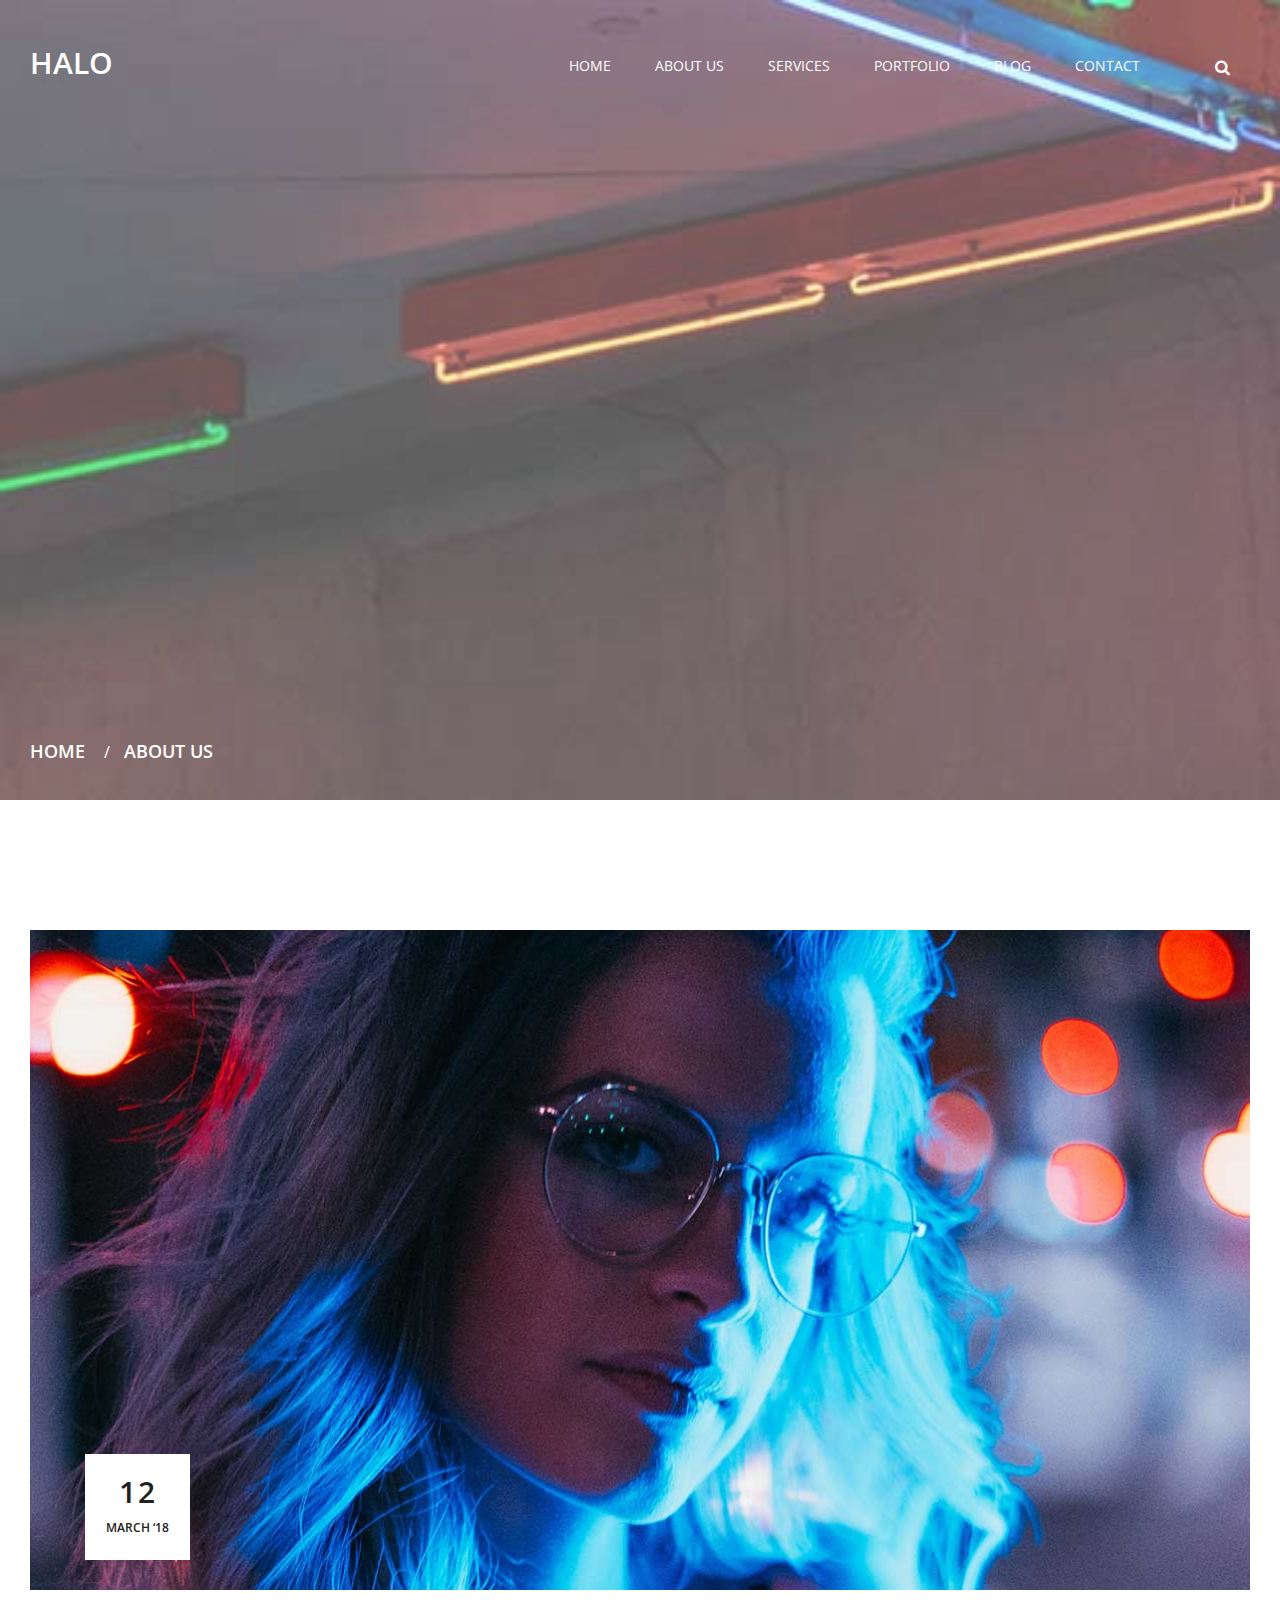
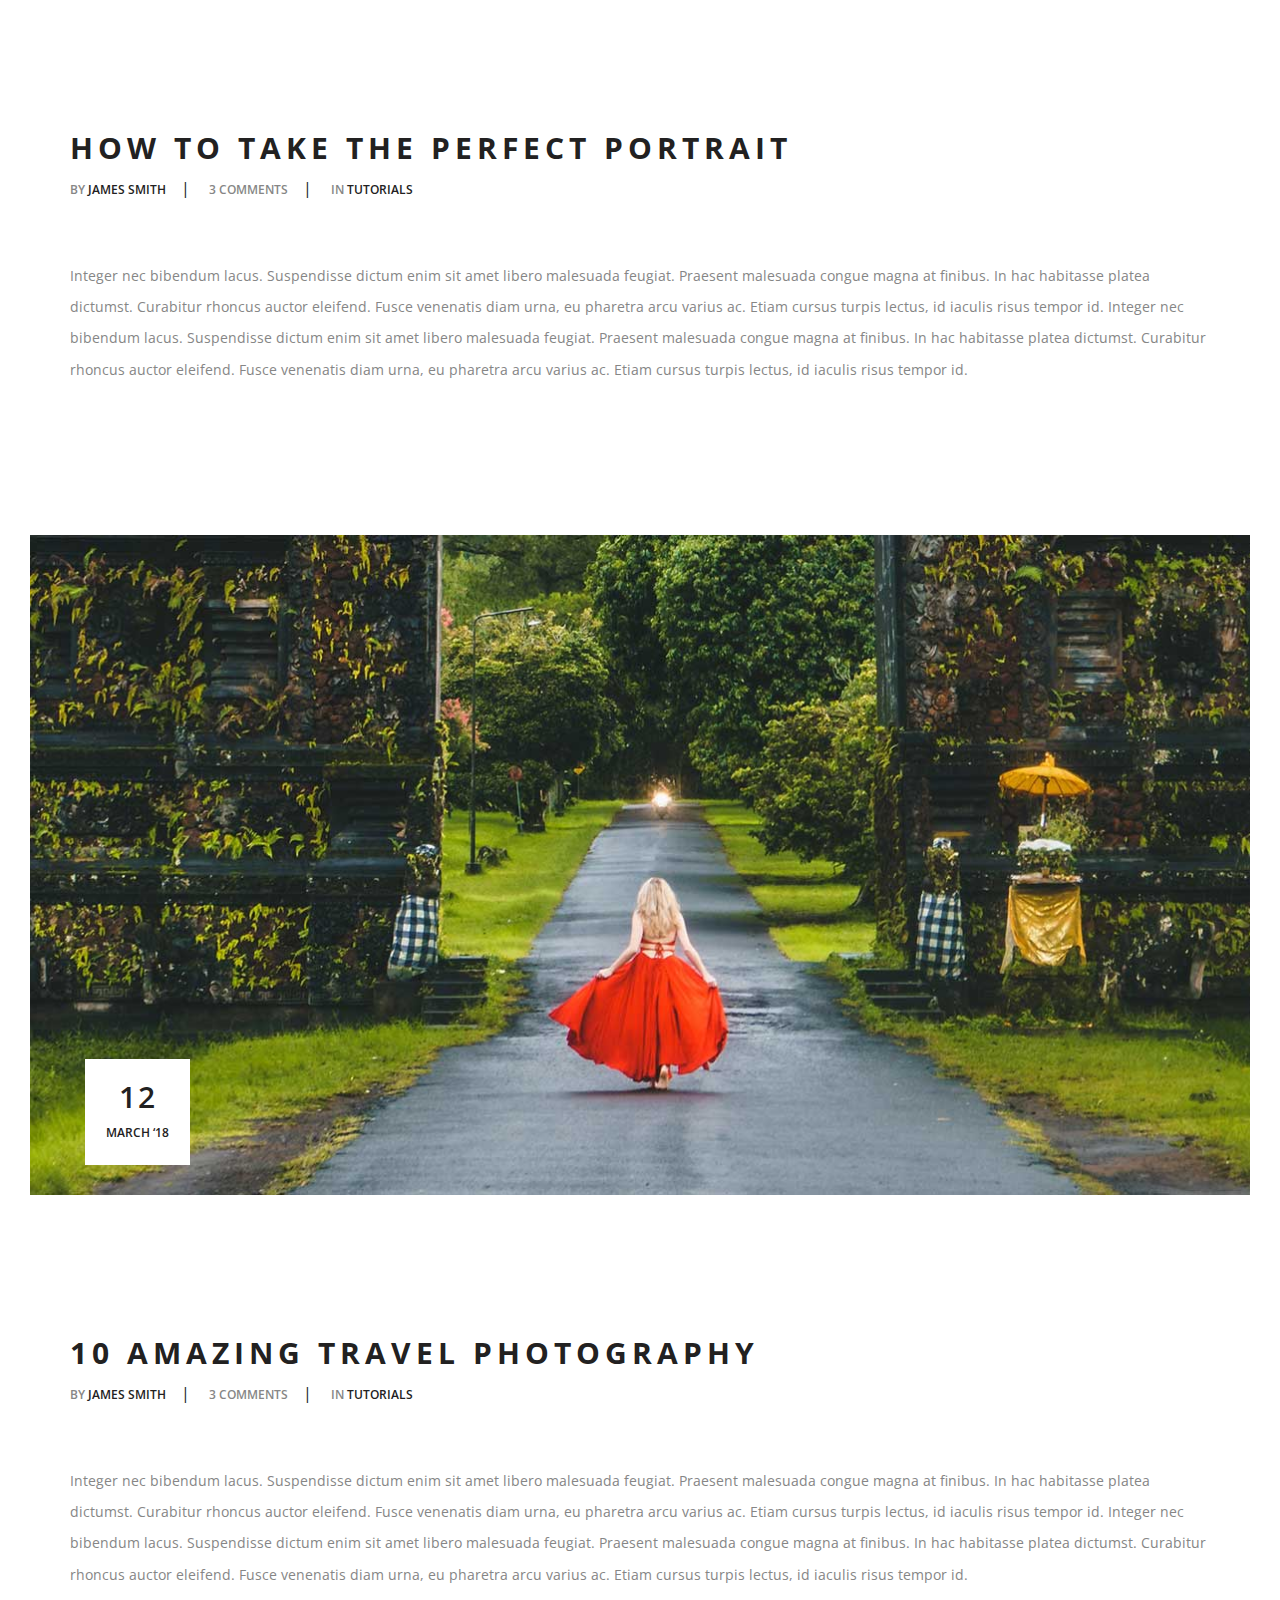
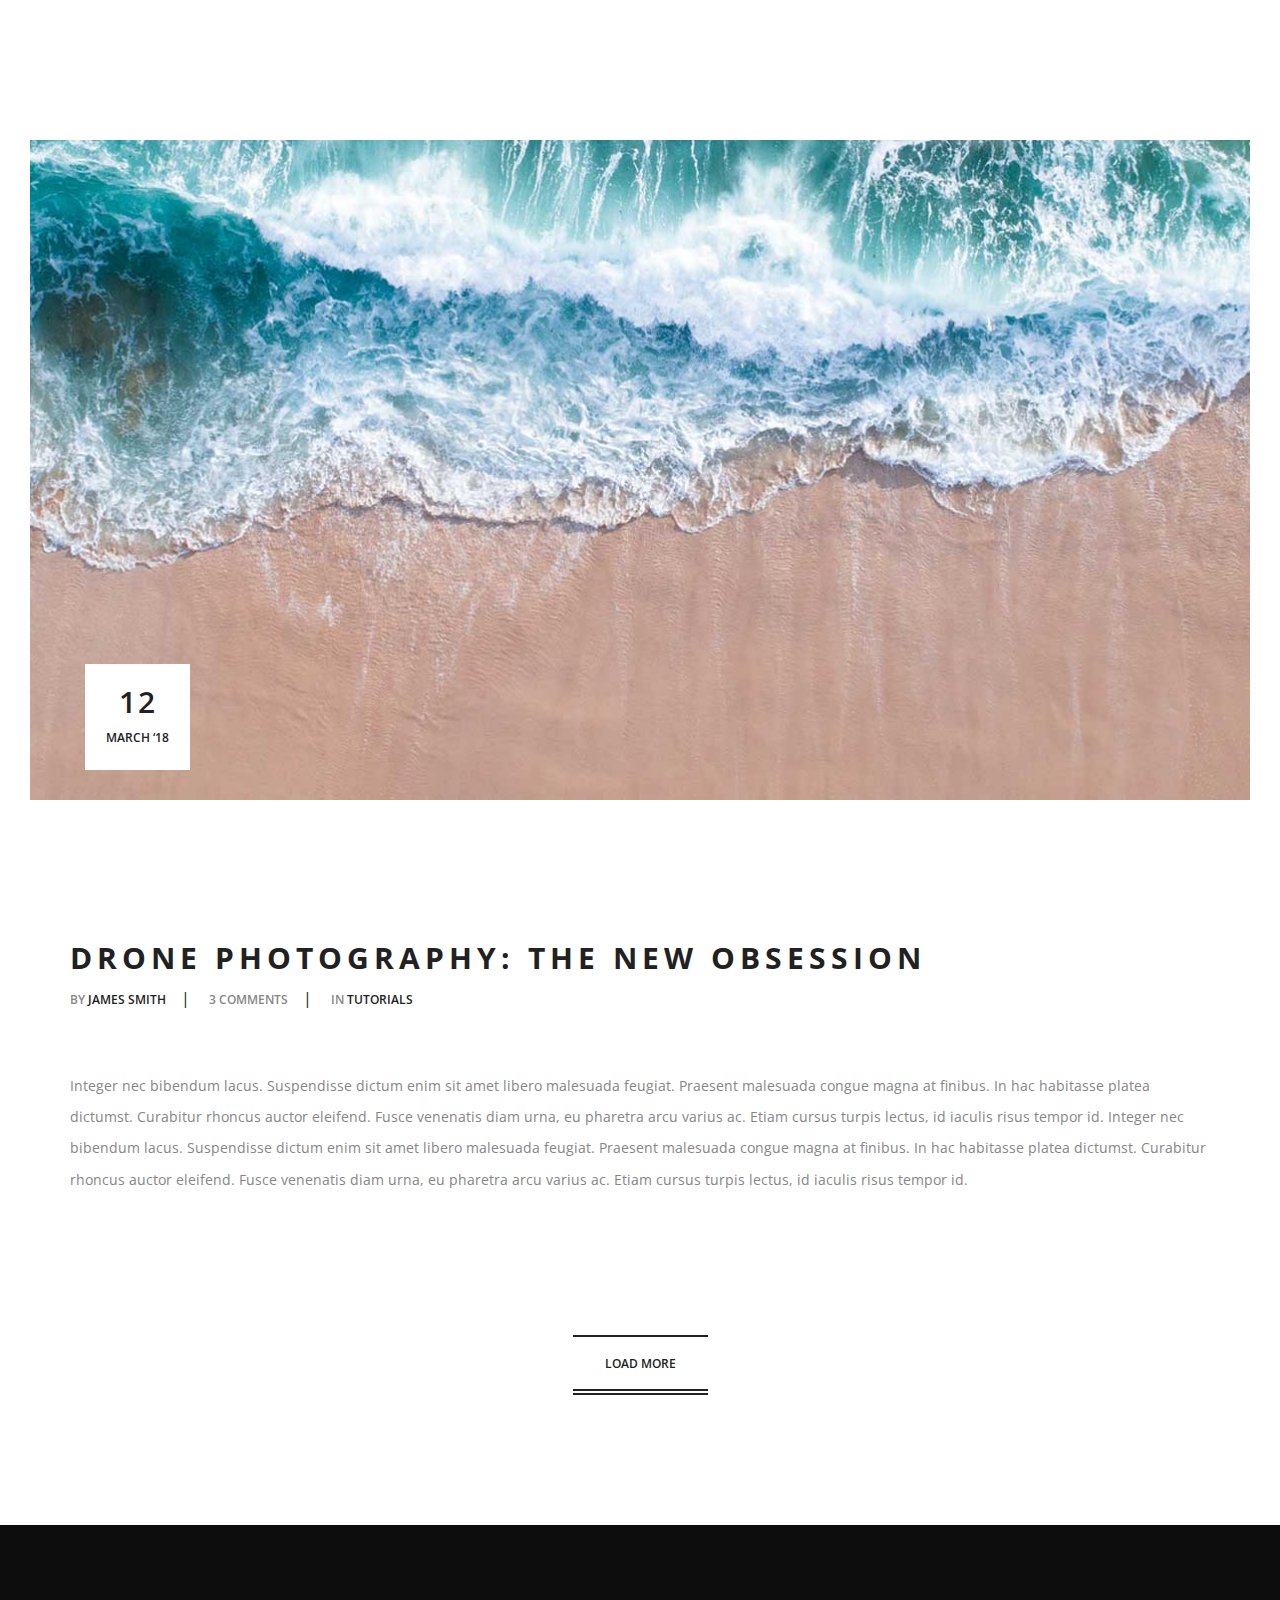
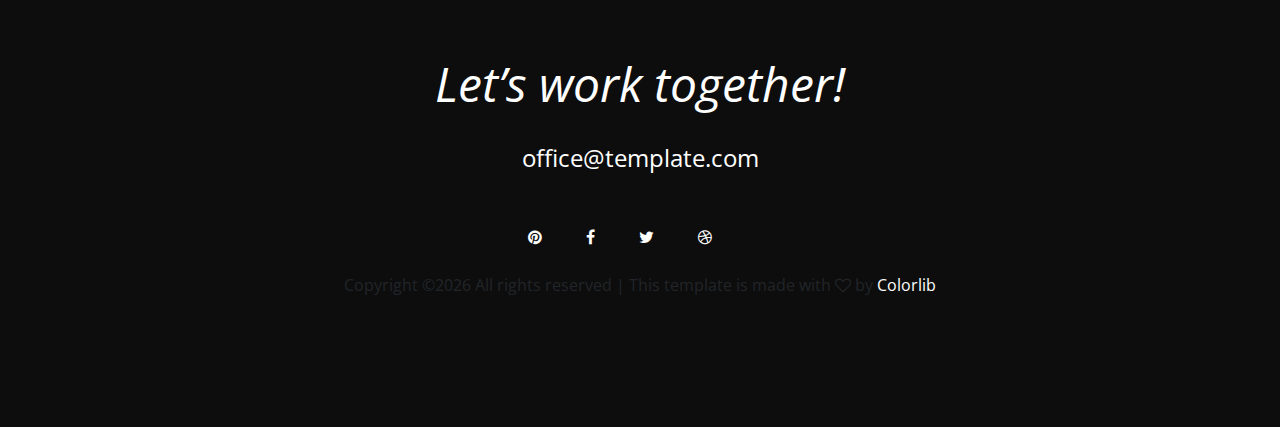
<file: blog.html>
<!DOCTYPE html>
<html lang="en">
<head>
	<title>HALO - Photography Portfolio Template</title>
	<meta charset="UTF-8">
	<meta name="description" content="HALO photography portfolio template">
	<meta name="keywords" content="photography, portfolio, onepage, creative, html">
	<meta name="viewport" content="width=device-width, initial-scale=1.0">
	<!-- Favicon -->   
	<link href="img/favicon.ico" rel="shortcut icon"/>

	<!-- Google Fonts -->
	<link href="https://fonts.googleapis.com/css?family=Open+Sans:300,300i,400,400i,600,600i,700,700i" rel="stylesheet">

	<!-- Stylesheets -->
	<link rel="stylesheet" href="css/bootstrap.min.css"/>
	<link rel="stylesheet" href="css/font-awesome.min.css"/>
	<link rel="stylesheet" href="css/flaticon.css"/>
	<link rel="stylesheet" href="css/animate.css"/>
	<link rel="stylesheet" href="css/owl.carousel.css"/>
	<link rel="stylesheet" href="css/style.css"/>


	<!--[if lt IE 9]>
	  <script src="https://oss.maxcdn.com/html5shiv/3.7.2/html5shiv.min.js"></script>
	  <script src="https://oss.maxcdn.com/respond/1.4.2/respond.min.js"></script>
	<![endif]-->

</head>
<body>
	<!-- Page Preloder -->
	<div id="preloder">
		<div class="loader"></div>
	</div>

	<!-- Header section start -->
	<header class="header-section sp-pad">
		<h3 class="site-logo">HALO</h3>
		<form class="search-top">
			<button class="se-btn"><i class="fa fa-search"></i></button>
			<input type="text" placeholder="Search.....">
		</form>
		<div class="nav-switch">
			<i class="fa fa-bars"></i>
		</div>
		<nav class="main-menu">
			<ul>
				<li><a href="index.html">Home</a></li>
				<li><a href="about.html">about us</a></li>
				<li><a href="#">Services</a></li>
				<li><a href="portfolio.html">Portfolio</a></li>
				<li><a href="blog.html">Blog</a></li>
				<li><a href="contact.html">Contact</a></li>
			</ul>
		</nav>
	</header>
	<!-- Header section end -->


	<!-- Page top section start -->
	<div class="page-top-area set-bg" data-setbg="img/headers-bg/2.jpg">
		<div class="breadcrumb-area">
			<a href="#">Home</a> / <span>About us</span>
		</div>
	</div>
	<!-- Page top section end -->


	<!-- Blogs section start -->
	<section class="blogs-section sp-pad spad">
		<div class="container-fluid p-0">
			<div class="blog-list">
				<!-- blog item -->
				<div class="blog-item">
					<div class="blog-thumb set-bg" data-setbg="img/blog/1.jpg">
						<div class="post-date-warp">
							<div class="container">
								<div class="post-date-box">
									<h3>12</h3>
									<p>March ‘18</p>
								</div>
							</div>
						</div>
					</div>
					<div class="container p-0">
						<h3 class="blog-title">how to take the perfect portrait</h3>
						<div class="post-metas">
							<div class="post-meta">by <a href="">james Smith</a></div>|
							<div class="post-meta">3 comments</div>|
							<div class="post-meta">in <a href="">tutorials</a></div>
						</div>
						<p>Integer nec bibendum lacus. Suspendisse dictum enim sit amet libero malesuada feugiat. Praesent malesuada congue magna at finibus. In hac habitasse platea dictumst. Curabitur rhoncus auctor eleifend. Fusce venenatis diam urna, eu pharetra arcu varius ac. Etiam cursus turpis lectus, id iaculis risus tempor id. Integer nec bibendum lacus. Suspendisse dictum enim sit amet libero malesuada feugiat. Praesent malesuada congue magna at finibus. In hac habitasse platea dictumst. Curabitur rhoncus auctor eleifend. Fusce venenatis diam urna, eu pharetra arcu varius ac. Etiam cursus turpis lectus, id iaculis risus tempor id.</p>
					</div>
				</div>
				<!-- blog item -->
				<div class="blog-item">
					<div class="blog-thumb set-bg" data-setbg="img/blog/2.jpg">
						<div class="post-date-warp">
							<div class="container">
								<div class="post-date-box">
									<h3>12</h3>
									<p>March ‘18</p>
								</div>
							</div>
						</div>
					</div>
					<div class="container p-0">
						<h3 class="blog-title">10 amazing travel photography</h3>
						<div class="post-metas">
							<div class="post-meta">by <a href="">james Smith</a></div>|
							<div class="post-meta">3 comments</div>|
							<div class="post-meta">in <a href="">tutorials</a></div>
						</div>
						<p>Integer nec bibendum lacus. Suspendisse dictum enim sit amet libero malesuada feugiat. Praesent malesuada congue magna at finibus. In hac habitasse platea dictumst. Curabitur rhoncus auctor eleifend. Fusce venenatis diam urna, eu pharetra arcu varius ac. Etiam cursus turpis lectus, id iaculis risus tempor id. Integer nec bibendum lacus. Suspendisse dictum enim sit amet libero malesuada feugiat. Praesent malesuada congue magna at finibus. In hac habitasse platea dictumst. Curabitur rhoncus auctor eleifend. Fusce venenatis diam urna, eu pharetra arcu varius ac. Etiam cursus turpis lectus, id iaculis risus tempor id.</p>
					</div>
				</div>
				<!-- blog item -->
				<div class="blog-item">
					<div class="blog-thumb set-bg" data-setbg="img/blog/3.jpg">
						<div class="post-date-warp">
							<div class="container">
								<div class="post-date-box">
									<h3>12</h3>
									<p>March ‘18</p>
								</div>
							</div>
						</div>
					</div>
					<div class="container p-0">
						<h3 class="blog-title">drone photography: the new obsession</h3>
						<div class="post-metas">
							<div class="post-meta">by <a href="">james Smith</a></div>|
							<div class="post-meta">3 comments</div>|
							<div class="post-meta">in <a href="">tutorials</a></div>
						</div>
						<p>Integer nec bibendum lacus. Suspendisse dictum enim sit amet libero malesuada feugiat. Praesent malesuada congue magna at finibus. In hac habitasse platea dictumst. Curabitur rhoncus auctor eleifend. Fusce venenatis diam urna, eu pharetra arcu varius ac. Etiam cursus turpis lectus, id iaculis risus tempor id. Integer nec bibendum lacus. Suspendisse dictum enim sit amet libero malesuada feugiat. Praesent malesuada congue magna at finibus. In hac habitasse platea dictumst. Curabitur rhoncus auctor eleifend. Fusce venenatis diam urna, eu pharetra arcu varius ac. Etiam cursus turpis lectus, id iaculis risus tempor id.</p>
					</div>
				</div>
			</div>
			<div class="text-center">
				<button class="site-btn">load more</button>
			</div>
		</div>
	</section>
	<!-- Blogs section end -->


	<!-- Footer section start -->
	<footer class="footer-section spad">
		<div class="container text-center">
			<h2>Let’s work together!</h2>
			<p>office@template.com</p>
			<div class="social">
				<a href="#"><i class="fa fa-pinterest"></i></a>
				<a href="#"><i class="fa fa-facebook"></i></a>
				<a href="#"><i class="fa fa-twitter"></i></a>
				<a href="#"><i class="fa fa-dribbble"></i></a> </br>

</br><!-- Link back to Colorlib can't be removed. Template is licensed under CC BY 3.0. -->
Copyright &copy;<script>document.write(new Date().getFullYear());</script> All rights reserved | This template is made with <i class="fa fa-heart-o" aria-hidden="true"></i> by <a href="https://colorlib.com" target="_blank">Colorlib</a>
<!-- Link back to Colorlib can't be removed. Template is licensed under CC BY 3.0. -->
				
			</div>
		</div>
	</footer>
	<!-- Footer section end -->


	<!--====== Javascripts & Jquery ======-->
	<script src="js/jquery-3.2.1.min.js"></script>
	<script src="js/bootstrap.min.js"></script>
	<script src="js/owl.carousel.min.js"></script>
	<script src="js/mixitup.min.js"></script>
	<script src="js/circle-progress.min.js"></script>
	<script src="js/main.js"></script>
</body>
</html>
</file>
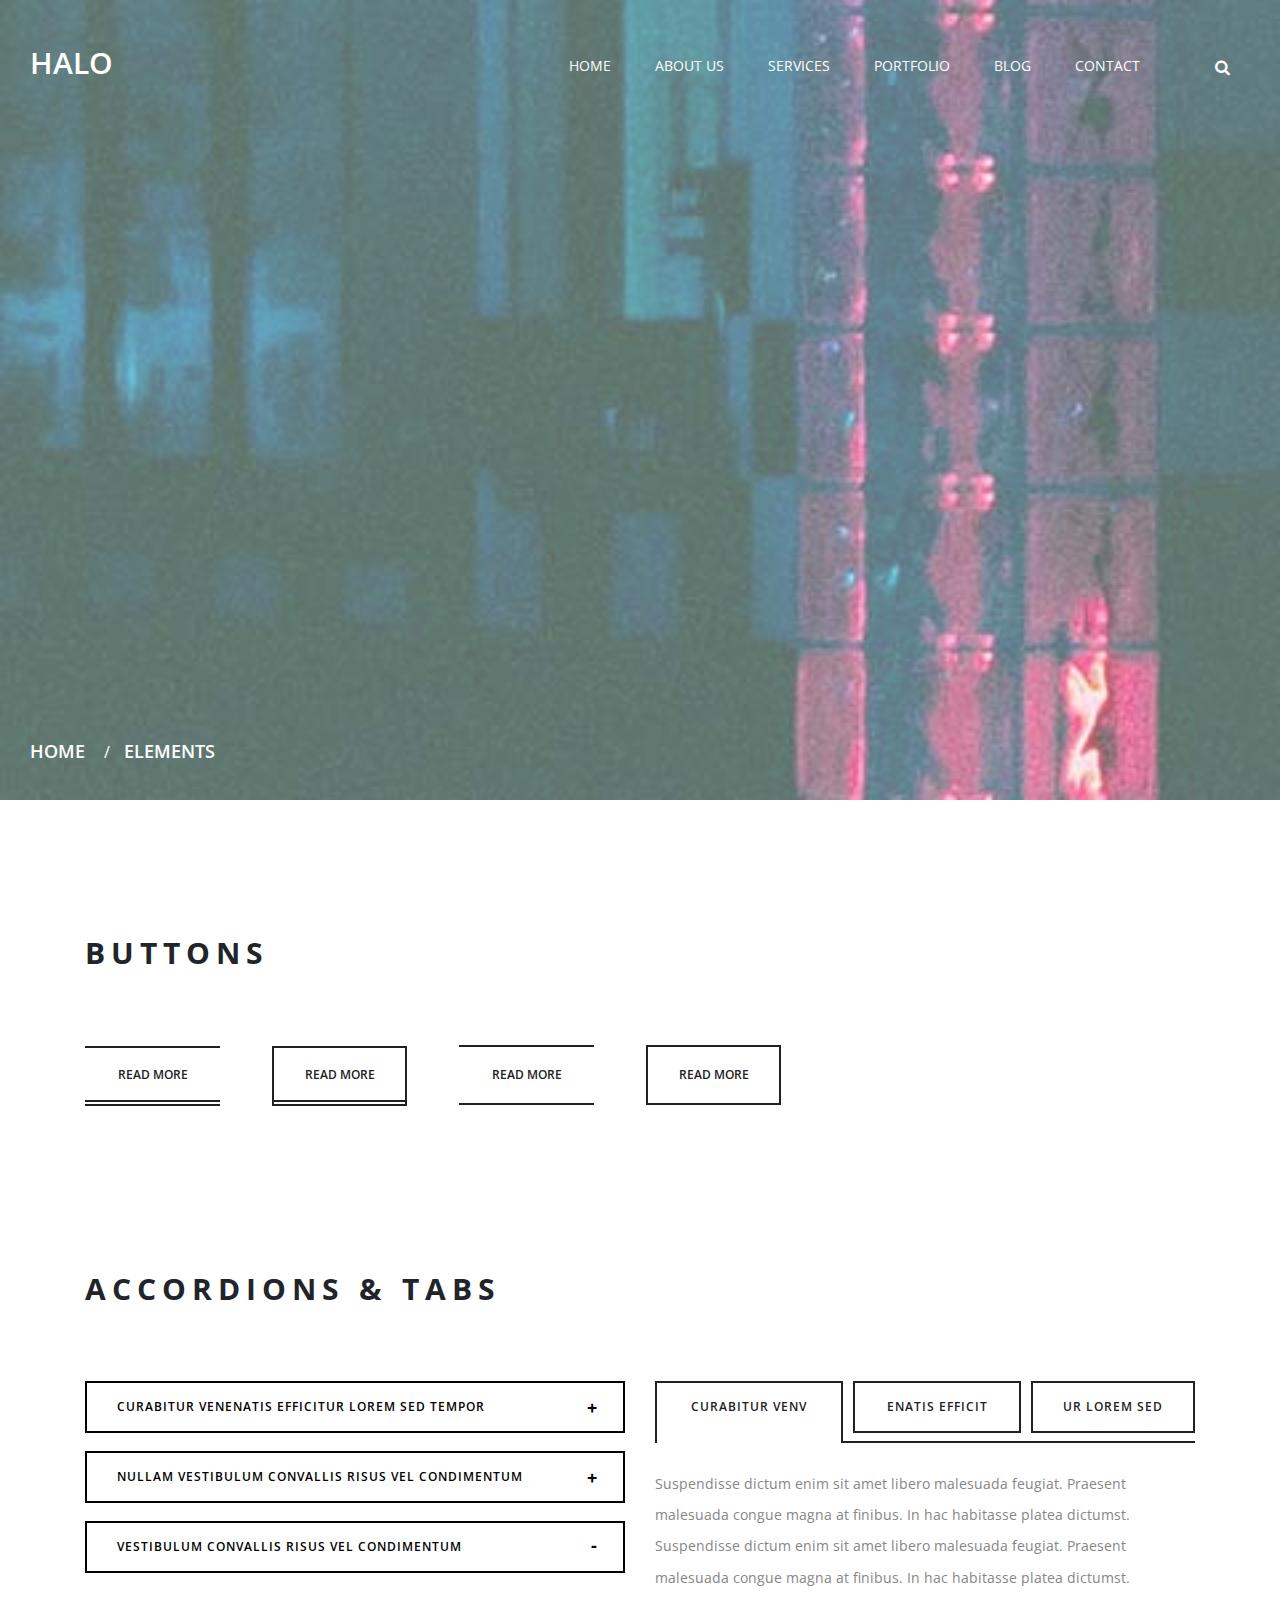
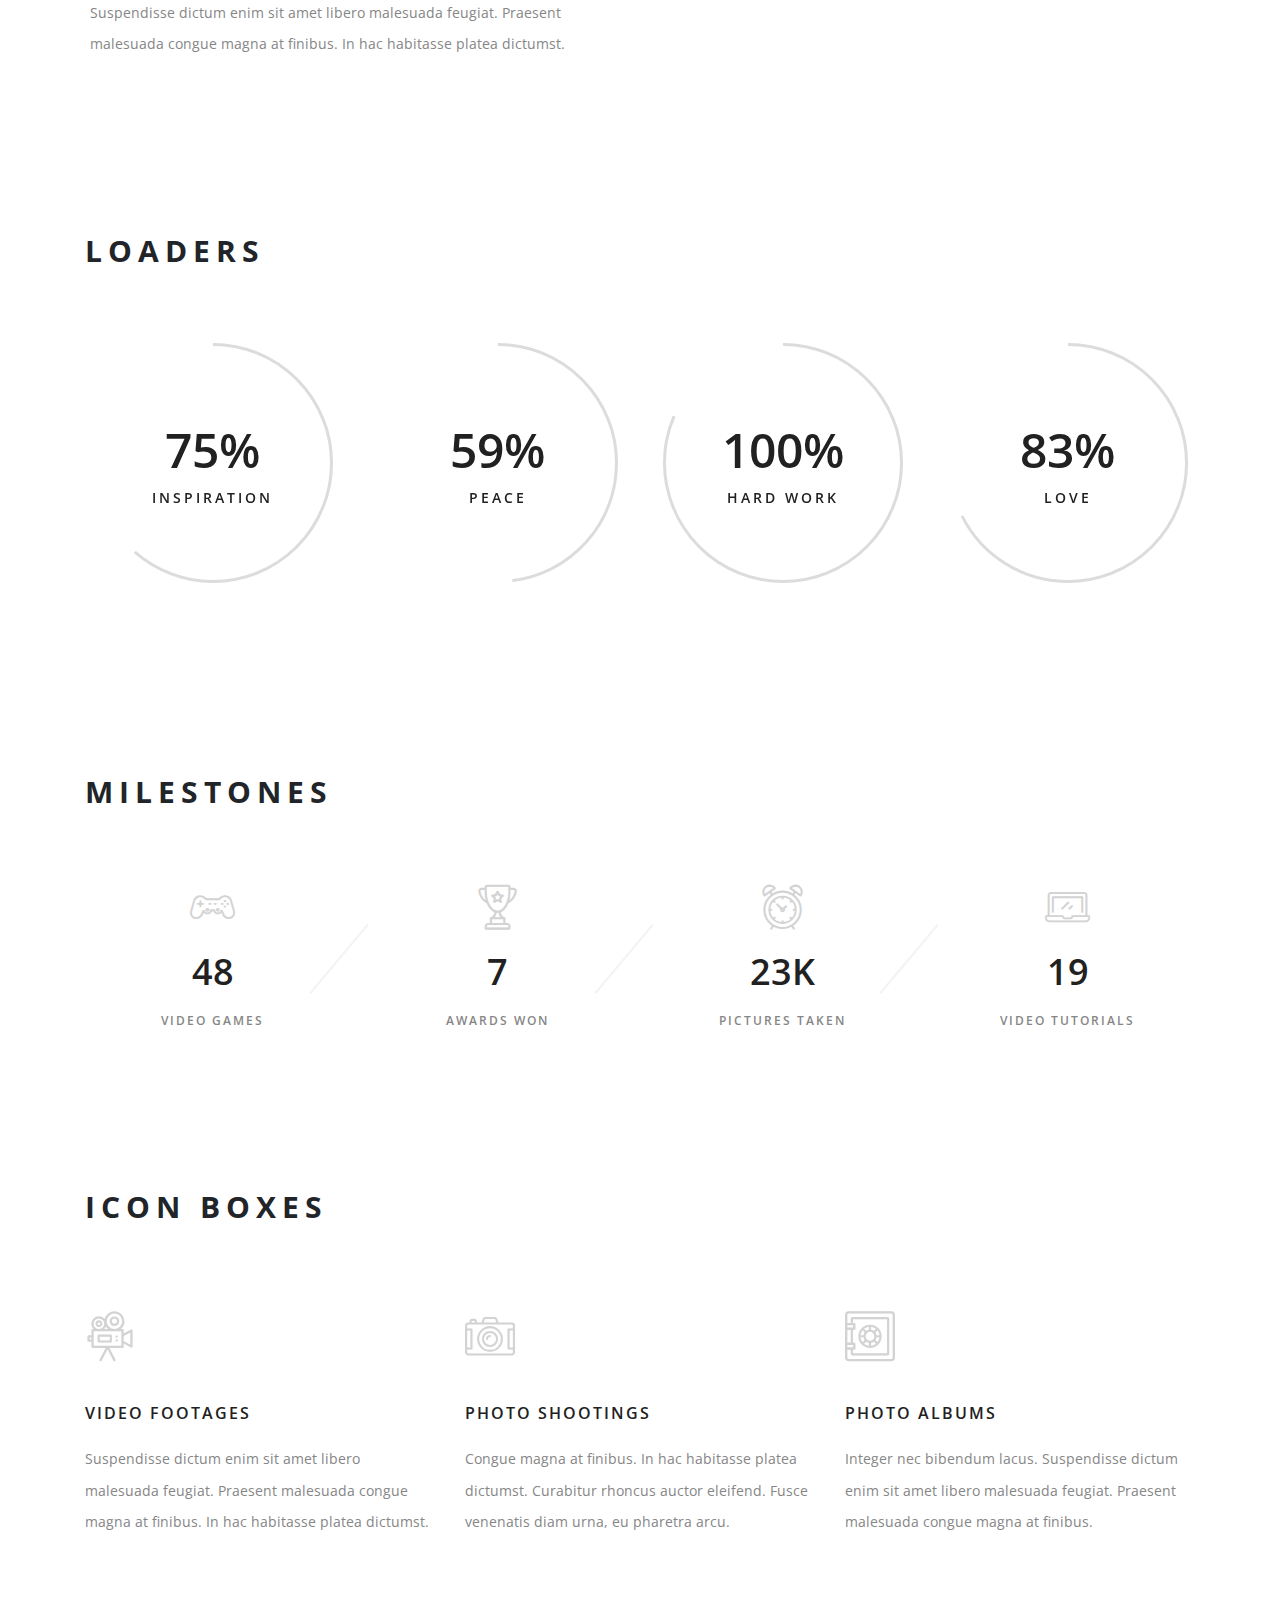
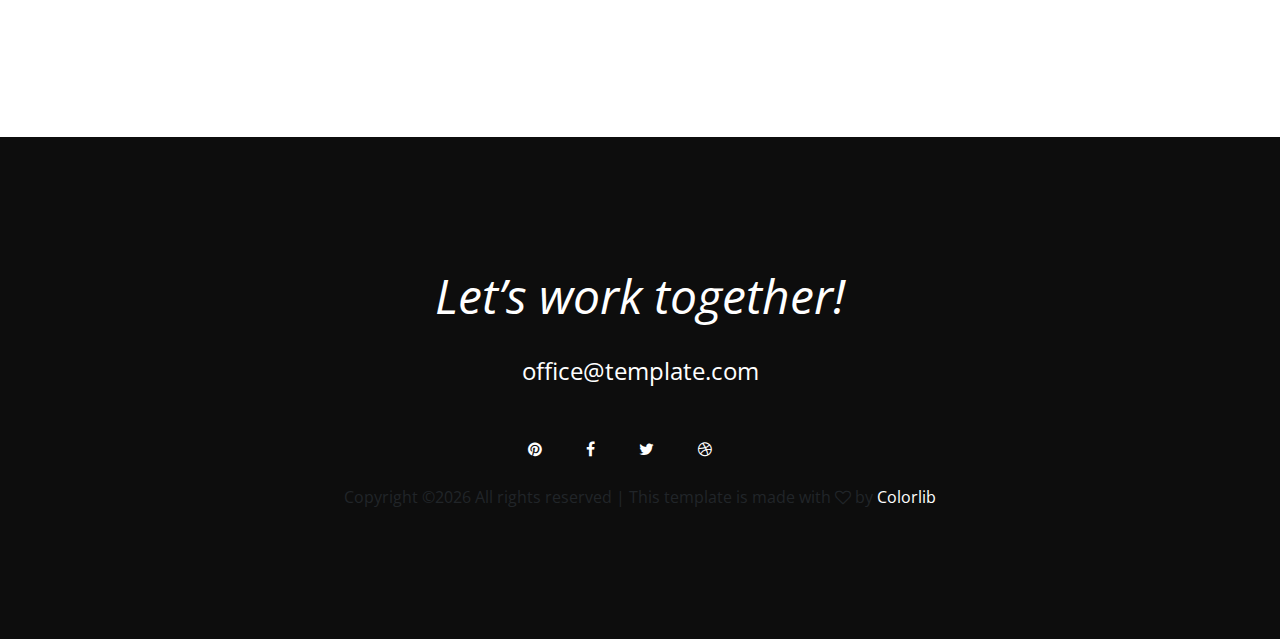
<file: elements.html>
<!DOCTYPE html>
<html lang="en">
<head>
	<title>HALO - Photography Portfolio Template</title>
	<meta charset="UTF-8">
	<meta name="description" content="HALO photography portfolio template">
	<meta name="keywords" content="photography, portfolio, onepage, creative, html">
	<meta name="viewport" content="width=device-width, initial-scale=1.0">
	<!-- Favicon -->   
	<link href="img/favicon.ico" rel="shortcut icon"/>

	<!-- Google Fonts -->
	<link href="https://fonts.googleapis.com/css?family=Open+Sans:300,300i,400,400i,600,600i,700,700i" rel="stylesheet">

	<!-- Stylesheets -->
	<link rel="stylesheet" href="css/bootstrap.min.css"/>
	<link rel="stylesheet" href="css/font-awesome.min.css"/>
	<link rel="stylesheet" href="css/flaticon.css"/>
	<link rel="stylesheet" href="css/animate.css"/>
	<link rel="stylesheet" href="css/owl.carousel.css"/>
	<link rel="stylesheet" href="css/style.css"/>


	<!--[if lt IE 9]>
	  <script src="https://oss.maxcdn.com/html5shiv/3.7.2/html5shiv.min.js"></script>
	  <script src="https://oss.maxcdn.com/respond/1.4.2/respond.min.js"></script>
	<![endif]-->

</head>
<body>
	<!-- Page Preloder -->
	<div id="preloder">
		<div class="loader"></div>
	</div>

	<!-- Header section start -->
	<header class="header-section sp-pad">
		<h3 class="site-logo">HALO</h3>
		<form class="search-top">
			<button class="se-btn"><i class="fa fa-search"></i></button>
			<input type="text" placeholder="Search.....">
		</form>
		<div class="nav-switch">
			<i class="fa fa-bars"></i>
		</div>
		<nav class="main-menu">
			<ul>
				<li><a href="index.html">Home</a></li>
				<li><a href="about.html">about us</a></li>
				<li><a href="#">Services</a></li>
				<li><a href="portfolio.html">Portfolio</a></li>
				<li><a href="blog.html">Blog</a></li>
				<li><a href="contact.html">Contact</a></li>
			</ul>
		</nav>
	</header>
	<!-- Header section end -->


	<!-- Page top section start -->
	<div class="page-top-area set-bg" data-setbg="img/headers-bg/4.jpg">
		<div class="breadcrumb-area">
			<a href="#">Home</a> / <span>Elements</span>
		</div>
	</div>
	<!-- Page top section end -->


	<!-- Elements section start -->
	<section class="elements-section spad">
		<div class="container">
			<!-- Buttons element -->
			<div class="element">
				<div class="sp-title">Buttons</div>
				<button class="site-btn mr-5">Read More</button>
				<button class="site-btn btn-two mr-5">Read More</button>
				<button class="site-btn btn-three mr-5">Read More</button>
				<button class="site-btn btn-four">Read More</button>
			</div>
			<!-- Accordions & tabs -->
			<div class="element">
				<div class="sp-title">Accordions & tabs</div>
				<div class="row">
					<div class="col-lg-6">
						<!-- Accordions -->
						<div id="accordion" class="accordion-area">
							<div class="panel">
								<div class="panel-header" id="headingOne">
									<button class="panel-link" data-toggle="collapse" data-target="#collapse1" aria-expanded="false" aria-controls="collapse1">Curabitur venenatis efficitur lorem sed tempor</button>
								</div>
								<div id="collapse1" class="collapse" aria-labelledby="headingOne" data-parent="#accordion">
									<div class="panel-body">
										<p>Suspendisse dictum enim sit amet libero malesuada feugiat. Praesent malesuada congue magna at finibus. In hac habitasse platea dictumst. </p>
									</div>
								</div>
							</div>
							<div class="panel">
								<div class="panel-header" id="headingTwo">
									<button class="panel-link" data-toggle="collapse" data-target="#collapse2" aria-expanded="false" aria-controls="collapse2">Nullam vestibulum convallis risus vel condimentum</button>
								</div>
								<div id="collapse2" class="collapse" aria-labelledby="headingTwo" data-parent="#accordion">
									<div class="panel-body">
										<p>Suspendisse dictum enim sit amet libero malesuada feugiat. Praesent malesuada congue magna at finibus. In hac habitasse platea dictumst. </p>
									</div>
								</div>
							</div>
							<div class="panel">
								<div class="panel-header active" id="headingThree">
									<button class="panel-link" data-toggle="collapse" data-target="#collapse3" aria-expanded="true" aria-controls="collapse3">Vestibulum convallis risus vel condimentum</button>
								</div>
								<div id="collapse3" class="collapse show" aria-labelledby="headingThree" data-parent="#accordion">
									<div class="panel-body">
										<p>Suspendisse dictum enim sit amet libero malesuada feugiat. Praesent malesuada congue magna at finibus. In hac habitasse platea dictumst. </p>
									</div>
								</div>
							</div>
						</div>
					</div>
					<div class="col-lg-6">
						<!-- Tabs -->
						<div class="tab-element">
							<ul class="nav nav-tabs" id="myTab" role="tablist">
								<li class="nav-item">
									<a class="nav-link active" id="1-tab" data-toggle="tab" href="#tab-1" role="tab" aria-controls="tab-1" aria-selected="true">Curabitur venv</a>
								</li>
								<li class="nav-item">
									<a class="nav-link" id="2-tab" data-toggle="tab" href="#tab-2" role="tab" aria-controls="tab-2" aria-selected="false">enatis efficit</a>
								</li>
								<li class="nav-item">
									<a class="nav-link" id="3-tab" data-toggle="tab" href="#tab-3" role="tab" aria-controls="tab-3" aria-selected="false">ur lorem sed </a>
								</li>
							</ul>
							<div class="tab-content" id="myTabContent">
								<!-- single tab content -->
								<div class="tab-pane fade show active" id="tab-1" role="tabpanel" aria-labelledby="tab-1">
									<p>Suspendisse dictum enim sit amet libero malesuada feugiat. Praesent malesuada congue magna at finibus. In hac habitasse platea dictumst. Suspendisse dictum enim sit amet libero malesuada feugiat. Praesent malesuada congue magna at finibus. In hac habitasse platea dictumst. </p>
								</div>
								<div class="tab-pane fade" id="tab-2" role="tabpanel" aria-labelledby="tab-2">
									<p>Suspendisse dictum enim sit amet libero malesuada feugiat. Praesent malesuada congue magna at finibus. In hac habitasse platea dictumst. Suspendisse dictum enim sit amet libero malesuada feugiat. Praesent malesuada congue magna at finibus. In hac habitasse platea dictumst. </p>
								</div>
								<div class="tab-pane fade" id="tab-3" role="tabpanel" aria-labelledby="tab-3">
									<p>Suspendisse dictum enim sit amet libero malesuada feugiat. Praesent malesuada congue magna at finibus. In hac habitasse platea dictumst. Suspendisse dictum enim sit amet libero malesuada feugiat. Praesent malesuada congue magna at finibus. In hac habitasse platea dictumst. </p>
								</div>
							</div>
						</div>
					</div>
				</div>
			</div>
			<!-- loaders -->
			<div class="element">
				<div class="sp-title">loaders</div>
				<div class="row">
					<div class="col-lg-3 cp-item">
						<div class="circle-progress" data-cpid="id-1" data-cpvalue="75" data-cpcolor="#dcdcdc" data-cptitle="Inspiration"></div>
					</div>
					<div class="col-lg-3 cp-item">
						<div class="circle-progress" data-cpid="id-2" data-cpvalue="59" data-cpcolor="#dcdcdc" data-cptitle="Peace"></div>
					</div>
					<div class="col-lg-3 cp-item">
						<div class="circle-progress" data-cpid="id-3" data-cpvalue="100" data-cpcolor="#dcdcdc" data-cptitle="hard work"></div>
					</div>
					<div class="col-lg-3 cp-item">
						<div class="circle-progress" data-cpid="id-4" data-cpvalue="83" data-cpcolor="#dcdcdc" data-cptitle="LOve"></div>
					</div>
				</div>
			</div>
			<!-- milestones -->
			<div class="element">
				<div class="sp-title">milestones</div>
				<div class="row">
					<div class="col-lg-3 fact-box">
						<div class="fact-content">
							<i class="flaticon-gamepad"></i>
							<h2>48</h2>
							<p>VIDEO gAMES</p>
						</div>
					</div>
					<div class="col-lg-3 fact-box">
						<div class="fact-content">
							<i class="flaticon-trophy"></i>
							<h2>7</h2>
							<p>AWARDS WON</p>
						</div>
					</div>
					<div class="col-lg-3 fact-box">
						<div class="fact-content">
							<i class="flaticon-alarm-clock"></i>
							<h2>23K</h2>
							<p>Pictures taken</p>
						</div>
					</div>
					<div class="col-lg-3 fact-box">
						<div class="fact-content">
							<i class="flaticon-laptop"></i>
							<h2>19</h2>
							<p>Video tutorials</p>
						</div>
					</div>
				</div>
			</div>
			<!-- Icon box -->
			<div class="element">
				<div class="sp-title">Icon boxes</div>
				<div class="row">
					<div class="col-md-4">
						<div class="icon-box">
							<i class="flaticon-video-camera"></i>
							<h4>Video Footages</h4>
							<p>Suspendisse dictum enim sit amet libero malesuada feugiat. Praesent malesuada congue magna at finibus. In hac habitasse platea dictumst. </p>
						</div>
					</div>
					<div class="col-md-4">
						<div class="icon-box">
							<i class="flaticon-photo-camera"></i>
							<h4>Photo Shootings</h4>
							<p>Congue magna at finibus. In hac habitasse platea dictumst. Curabitur rhoncus auctor eleifend. Fusce venenatis diam urna, eu pharetra arcu.</p>
						</div>
					</div>
					<div class="col-md-4">
						<div class="icon-box">
							<i class="flaticon-safebox"></i>
							<h4>photo albums</h4>
							<p>Integer nec bibendum lacus. Suspendisse dictum enim sit amet libero malesuada feugiat. Praesent malesuada congue magna at finibus. </p>
						</div>
					</div>
				</div>
			</div>
		</div>
	</section>
	<!-- Elements section end -->


	<!-- Footer section start -->
	<footer class="footer-section spad">
		<div class="container text-center">
			<h2>Let’s work together!</h2>
			<p>office@template.com</p>
			<div class="social">
				<a href="#"><i class="fa fa-pinterest"></i></a>
				<a href="#"><i class="fa fa-facebook"></i></a>
				<a href="#"><i class="fa fa-twitter"></i></a>
				<a href="#"><i class="fa fa-dribbble"></i></a> </br>

</br><!-- Link back to Colorlib can't be removed. Template is licensed under CC BY 3.0. -->
Copyright &copy;<script>document.write(new Date().getFullYear());</script> All rights reserved | This template is made with <i class="fa fa-heart-o" aria-hidden="true"></i> by <a href="https://colorlib.com" target="_blank">Colorlib</a>
<!-- Link back to Colorlib can't be removed. Template is licensed under CC BY 3.0. -->
				
			</div>
		</div>
	</footer>
	<!-- Footer section end -->


	<!--====== Javascripts & Jquery ======-->
	<script src="js/jquery-3.2.1.min.js"></script>
	<script src="js/bootstrap.min.js"></script>
	<script src="js/owl.carousel.min.js"></script>
	<script src="js/mixitup.min.js"></script>
	<script src="js/circle-progress.min.js"></script>
	<script src="js/main.js"></script>
</body>
</html>
</file>
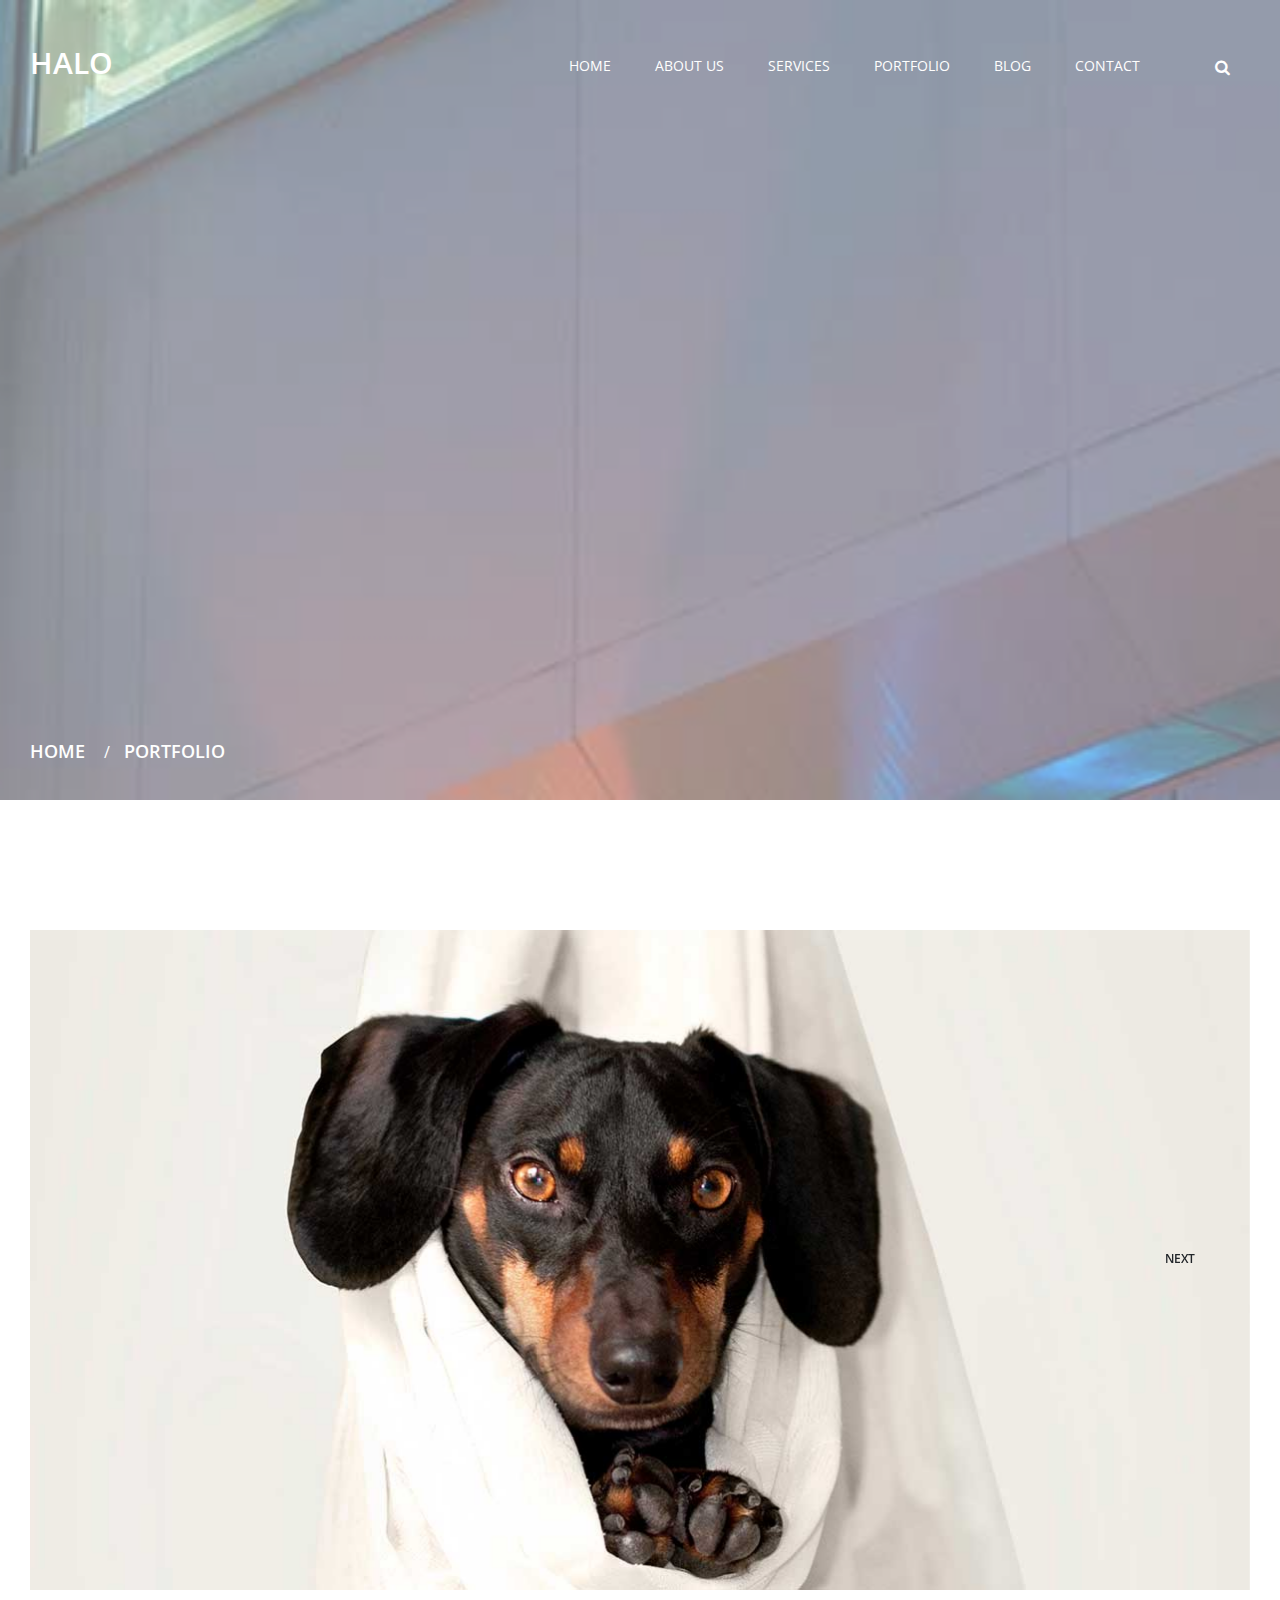
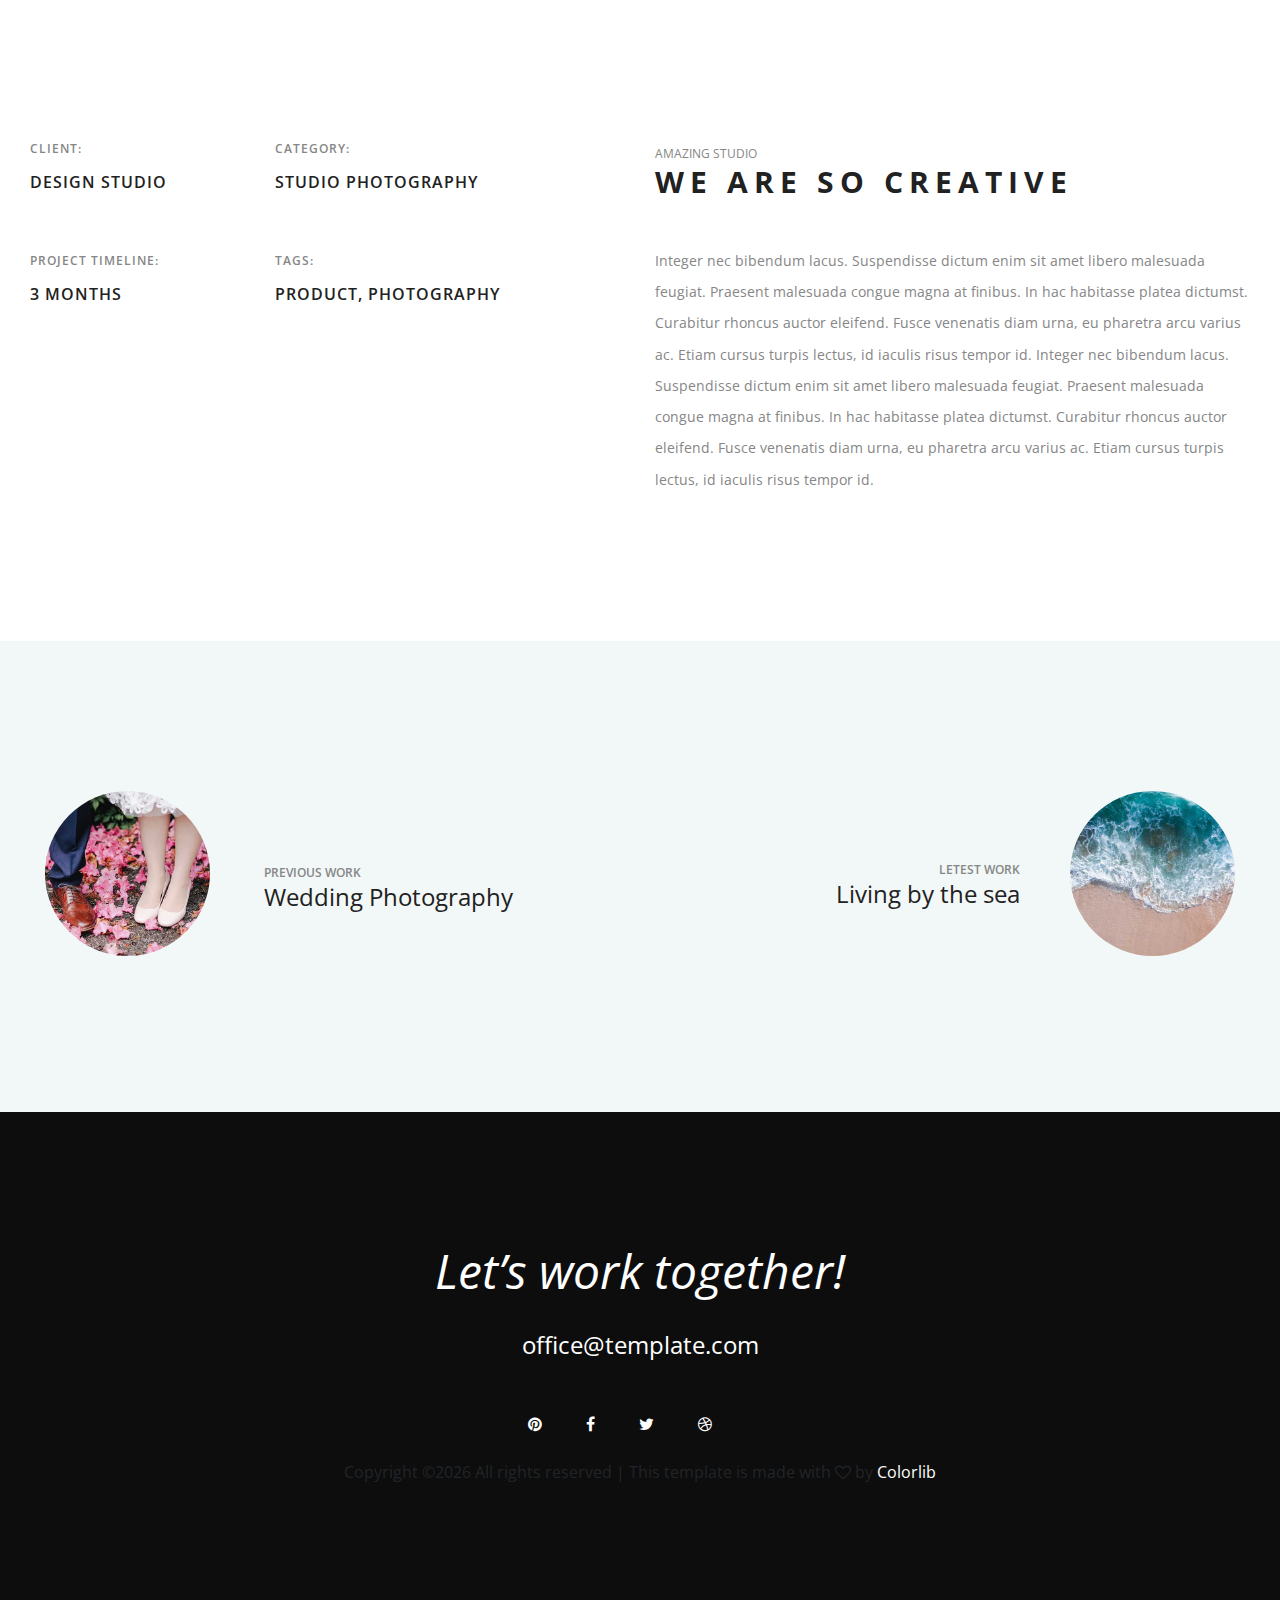
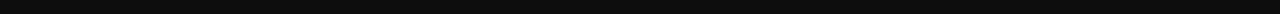
<file: single-work.html>
<!DOCTYPE html>
<html lang="en">
<head>
	<title>HALO - Photography Portfolio Template</title>
	<meta charset="UTF-8">
	<meta name="description" content="HALO photography portfolio template">
	<meta name="keywords" content="photography, portfolio, onepage, creative, html">
	<meta name="viewport" content="width=device-width, initial-scale=1.0">
	<!-- Favicon -->   
	<link href="img/favicon.ico" rel="shortcut icon"/>

	<!-- Google Fonts -->
	<link href="https://fonts.googleapis.com/css?family=Open+Sans:300,300i,400,400i,600,600i,700,700i" rel="stylesheet">

	<!-- Stylesheets -->
	<link rel="stylesheet" href="css/bootstrap.min.css"/>
	<link rel="stylesheet" href="css/font-awesome.min.css"/>
	<link rel="stylesheet" href="css/flaticon.css"/>
	<link rel="stylesheet" href="css/animate.css"/>
	<link rel="stylesheet" href="css/owl.carousel.css"/>
	<link rel="stylesheet" href="css/style.css"/>


	<!--[if lt IE 9]>
	  <script src="https://oss.maxcdn.com/html5shiv/3.7.2/html5shiv.min.js"></script>
	  <script src="https://oss.maxcdn.com/respond/1.4.2/respond.min.js"></script>
	<![endif]-->

</head>
<body>
	<!-- Page Preloder -->
	<div id="preloder">
		<div class="loader"></div>
	</div>

	<!-- Header section start -->
	<header class="header-section sp-pad">
		<h3 class="site-logo">HALO</h3>
		<form class="search-top">
			<button class="se-btn"><i class="fa fa-search"></i></button>
			<input type="text" placeholder="Search.....">
		</form>
		<div class="nav-switch">
			<i class="fa fa-bars"></i>
		</div>
		<nav class="main-menu">
			<ul>
				<li><a href="index.html">Home</a></li>
				<li><a href="about.html">about us</a></li>
				<li><a href="#">Services</a></li>
				<li><a href="portfolio.html">Portfolio</a></li>
				<li><a href="blog.html">Blog</a></li>
				<li><a href="contact.html">Contact</a></li>
			</ul>
		</nav>
	</header>
	<!-- Header section end -->


	<!-- Page top section start -->
	<div class="page-top-area set-bg" data-setbg="img/headers-bg/3.jpg">
		<div class="breadcrumb-area">
			<a href="#">Home</a> / <span>Portfolio</span>
		</div>
	</div>
	<!-- Page top section end -->


	<!-- Blogs section start -->
	<section class="single-work-section sp-pad spad">
		<div class="container-fluid p-0">
			<div class="work-slider owl-carousel">
				<div class="ws-item set-bg" data-setbg="img/work-slider/1.jpg"></div>
				<div class="ws-item set-bg" data-setbg="img/work-slider/2.jpg"></div>
			</div>
			<div class="row">
				<div class="col-xl-5">
					<ul class="work-info-list">
						<li>
							<span>Client:</span>
							<h4>Design Studio</h4>
						</li>
						<li>
							<span>category:</span>
							<h4>Studio photography</h4>
						</li>
						<li>
							<span>Project timeline:</span>
							<h4>3 months</h4>
						</li>
						<li>
							<span>tags:</span>
							<h4>product, photography</h4>
						</li>
					</ul>
				</div>
				<div class="col-xl-6 offset-xl-1">
					<span class="sp-sub-title">Amazing studio</span>
					<h3 class="sp-title">We are so Creative</h3>
					<p>Integer nec bibendum lacus. Suspendisse dictum enim sit amet libero malesuada feugiat. Praesent malesuada congue magna at finibus. In hac habitasse platea dictumst. Curabitur rhoncus auctor eleifend. Fusce venenatis diam urna, eu pharetra arcu varius ac. Etiam cursus turpis lectus, id iaculis risus tempor id. Integer nec bibendum lacus. Suspendisse dictum enim sit amet libero malesuada feugiat. Praesent malesuada congue magna at finibus. In hac habitasse platea dictumst. Curabitur rhoncus auctor eleifend. Fusce venenatis diam urna, eu pharetra arcu varius ac. Etiam cursus turpis lectus, id iaculis risus tempor id.</p>
				</div>
			</div>
		</div>
	</section>
	<!-- Blogs section end -->


	<!-- Work nav section start -->
	<section class="worknav-section extra-style sp-pad">
		<div class="container-fluid">
			<div class="row">
				<div class="col-6">
					<div class="worknav wn-prev">
						<a href="#" class="wn-thumb set-bg" data-setbg="img/recent-thumb/1.jpg"></a>
						<div class="wn-info">
							<span>Previous work</span>
							<h3>Wedding Photography</h3>
						</div>
					</div>
				</div>
				<div class="col-6">
					<div class="worknav wn-next">
						<a href="#" class="wn-thumb set-bg" data-setbg="img/recent-thumb/2.jpg"></a>
						<div class="wn-info">
							<span>Letest work</span>
							<h3>Living by the sea</h3>
						</div>
					</div>
				</div>
			</div>
		</div>
	</section>
	<!-- Work nav section end -->


	<!-- Footer section start -->
	<footer class="footer-section spad">
		<div class="container text-center">
			<h2>Let’s work together!</h2>
			<p>office@template.com</p>
			<div class="social">
				<a href="#"><i class="fa fa-pinterest"></i></a>
				<a href="#"><i class="fa fa-facebook"></i></a>
				<a href="#"><i class="fa fa-twitter"></i></a>
				<a href="#"><i class="fa fa-dribbble"></i></a> </br>

</br><!-- Link back to Colorlib can't be removed. Template is licensed under CC BY 3.0. -->
Copyright &copy;<script>document.write(new Date().getFullYear());</script> All rights reserved | This template is made with <i class="fa fa-heart-o" aria-hidden="true"></i> by <a href="https://colorlib.com" target="_blank">Colorlib</a>
<!-- Link back to Colorlib can't be removed. Template is licensed under CC BY 3.0. -->
				
			</div>
		</div>
	</footer>
	<!-- Footer section end -->
	

	<!--====== Javascripts & Jquery ======-->
	<script src="js/jquery-3.2.1.min.js"></script>
	<script src="js/bootstrap.min.js"></script>
	<script src="js/owl.carousel.min.js"></script>
	<script src="js/mixitup.min.js"></script>
	<script src="js/circle-progress.min.js"></script>
	<script src="js/main.js"></script>
</body>
</html>
</file>
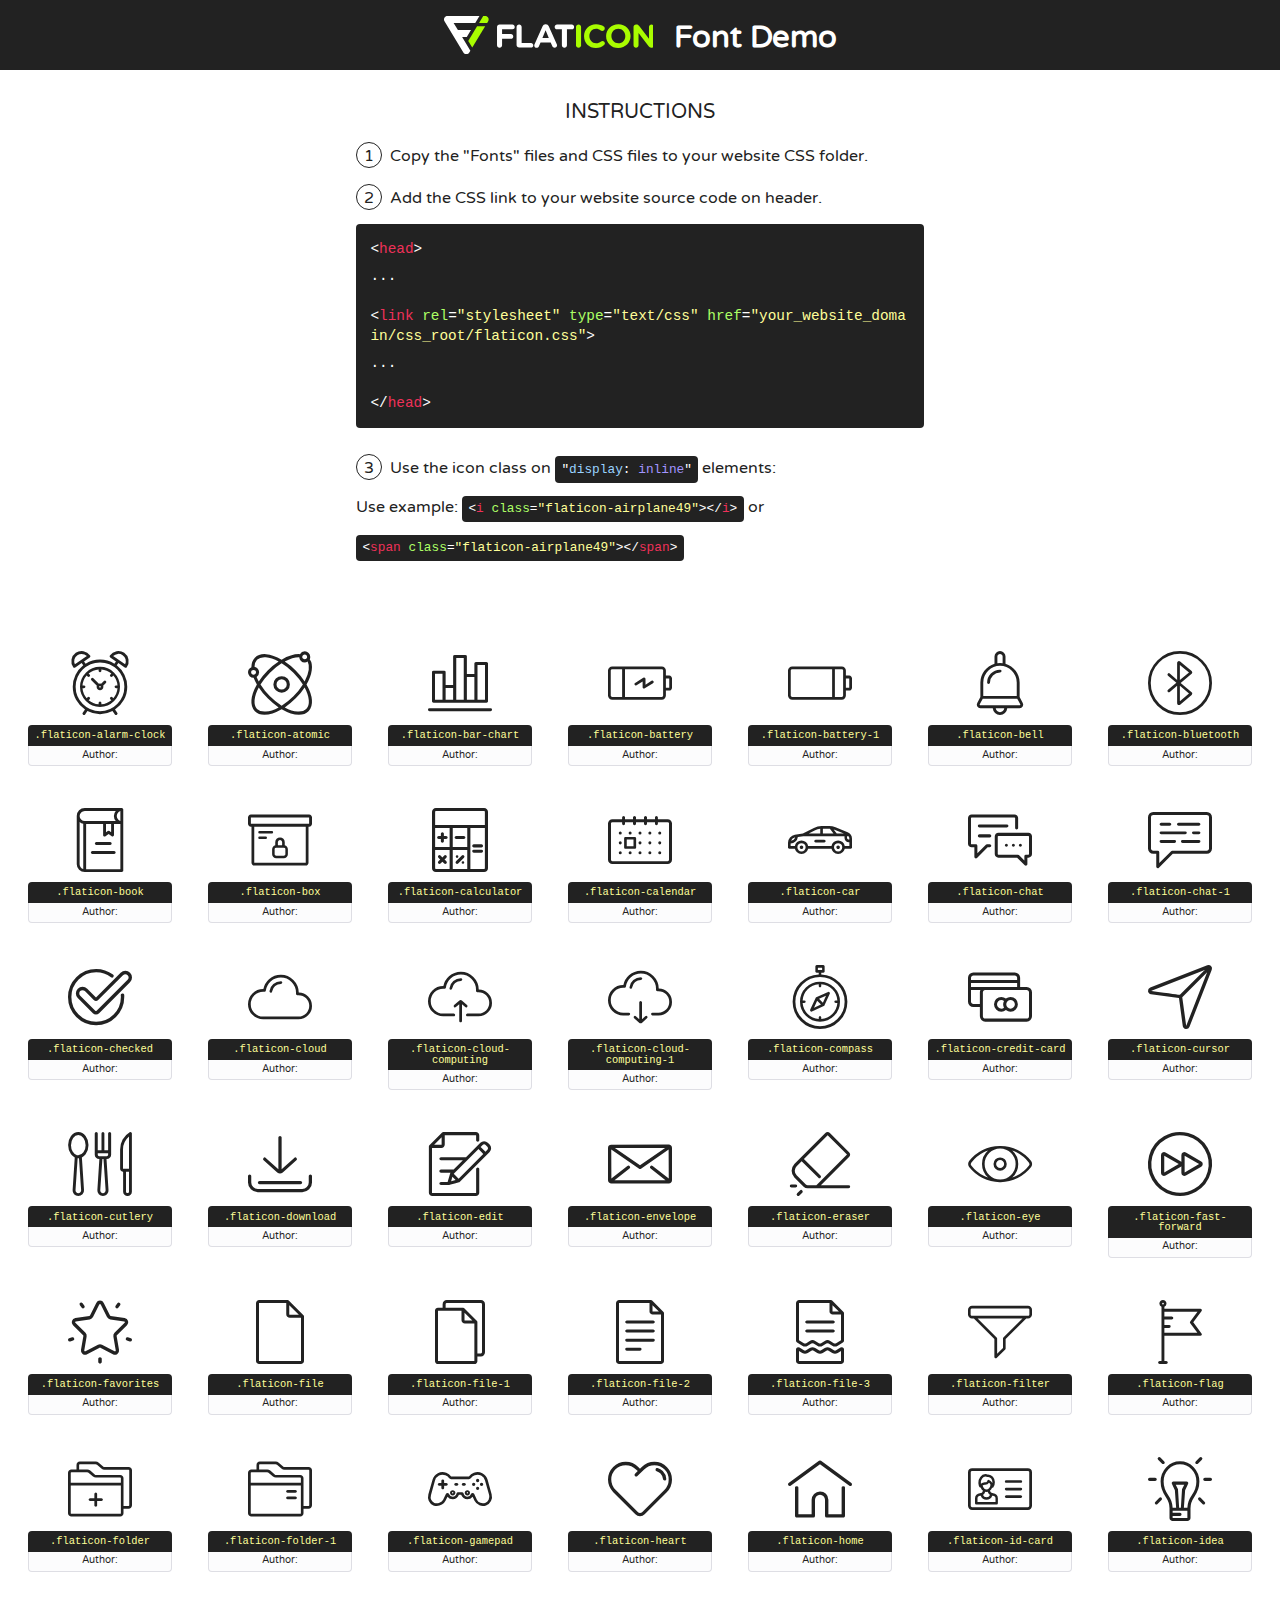
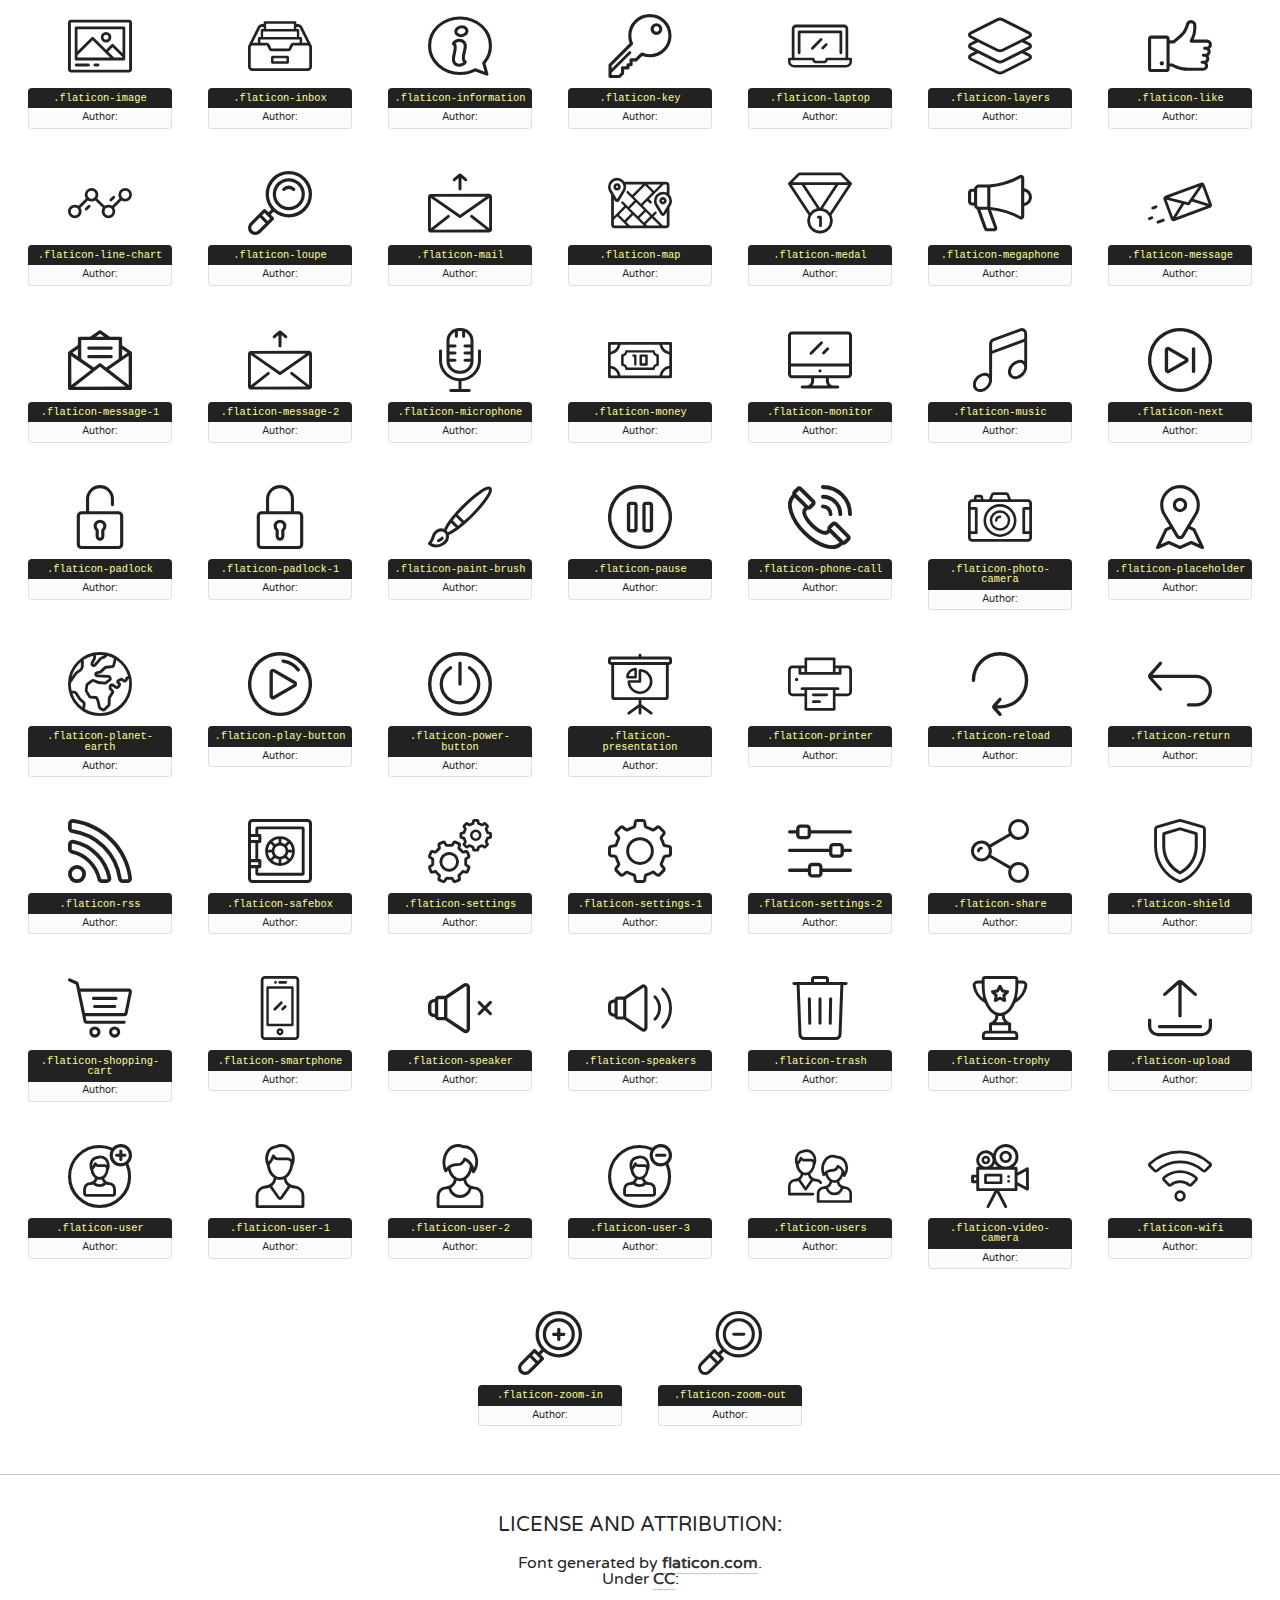
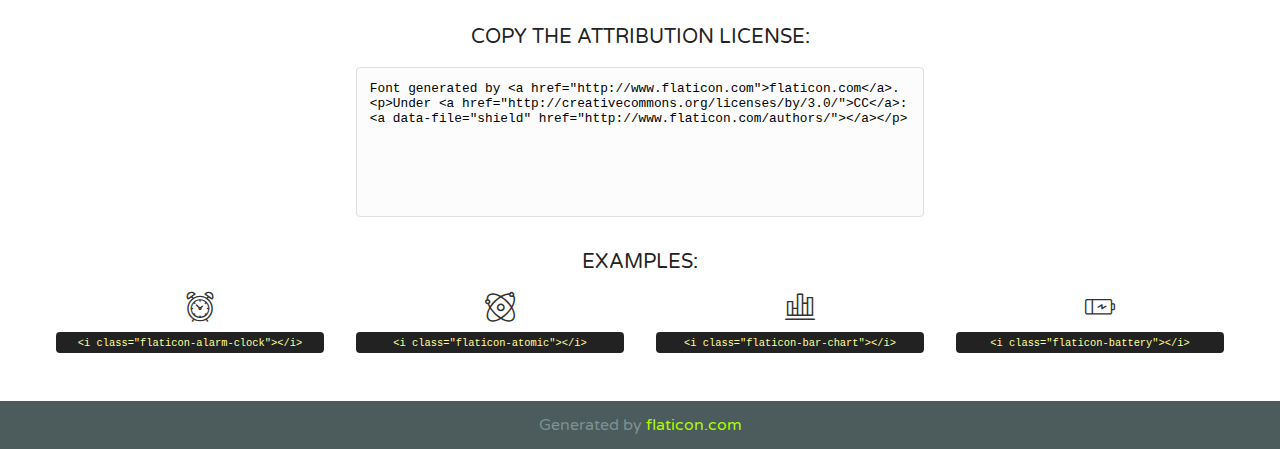
<file: source/icon-font/flaticon.html>
<!DOCTYPE html>
<!--
  Flaticon icon font: Flaticon
  Creation date: 02/11/2016 08:15
-->
<html>
<!DOCTYPE html>
<html>

<head>
    <title>Flaticon WebFont</title>
    <link href="http://fonts.googleapis.com/css?family=Varela+Round" rel="stylesheet" type="text/css" />
    <link rel="stylesheet" type="text/css" href="flaticon.css">
    <meta charset="UTF-8">
    <style>
    html, body, div, span, applet, object, iframe,
    h1, h2, h3, h4, h5, h6, p, blockquote, pre,
    a, abbr, acronym, address, big, cite, code,
    del, dfn, em, img, ins, kbd, q, s, samp,
    small, strike, strong, sub, sup, tt, var,
    b, u, i, center,
    dl, dt, dd, ol, ul, li,
    fieldset, form, label, legend,
    table, caption, tbody, tfoot, thead, tr, th, td,
    article, aside, canvas, details, embed, 
    figure, figcaption, footer, header, hgroup, 
    menu, nav, output, ruby, section, summary,
    time, mark, audio, video {
        margin: 0;
        padding: 0;
        border: 0;
        font-size: 100%;
        font: inherit;
        vertical-align: baseline;
    }
    /* HTML5 display-role reset for older browsers */
    article, aside, details, figcaption, figure, 
    footer, header, hgroup, menu, nav, section {
        display: block;
    }
    body {
        line-height: 1;
    }
    ol, ul {
        list-style: none;
    }
    blockquote, q {
        quotes: none;
    }
    blockquote:before, blockquote:after,
    q:before, q:after {
        content: '';
        content: none;
    }
    table {
        border-collapse: collapse;
        border-spacing: 0;
    }
    body {
        font-family: 'Varela Round', Helvetica, Arial, sans-serif;
        font-size: 16px;
        color: #222;
    }
    a {
        color: #333;
        border-bottom: 1px solid #a9fd00;
        font-weight: bold;
        text-decoration: none;
    }
    * {
        -moz-box-sizing: border-box;
        -webkit-box-sizing: border-box;
        box-sizing: border-box;
        margin: 0;
        padding: 0;
    }
    [class^="flaticon-"]:before, [class*=" flaticon-"]:before, [class^="flaticon-"]:after, [class*=" flaticon-"]:after {
        font-family: Flaticon;
        font-size: 30px;
        font-style: normal;
        margin-left: 20px;
        color: #333;
    }
    .wrapper {
        max-width: 600px;
        margin: auto;
        padding: 0 1em;
    }
    .title {
        font-size: 1.25em;
        text-align: center;
        margin-bottom: 1em;
        text-transform: uppercase;
    }
    header {
        text-align: center;
        background-color: #222;
        color: #fff;
        padding: 1em;
    }
    header .logo {
        width: 210px;
        height: 38px;
        display: inline-block;
        vertical-align: middle;
        margin-right: 1em;
        border: none;
    }
    header strong {
        font-size: 1.95em;
        font-weight: bold;
        vertical-align: middle;
        margin-top: 5px;
        display: inline-block;
    }
    .demo {
        margin: 2em auto;
        line-height: 1.25em;
    }
    .demo ul li {
        margin-bottom: 1em;
    }
    .demo ul li .num {
        color: #222;
        border-radius: 20px;
        display: inline-block;
        width: 26px;
        padding: 3px;
        height: 26px;
        text-align: center;
        margin-right: 0.5em;
        border: 1px solid #222;
    }
    .demo ul li code {
        background-color: #222;
        border-radius: 4px;
        padding: 0.25em 0.5em;
        display: inline-block;
        color: #fff;
        font-family: Consolas,Monaco,Lucida Console,Liberation Mono,DejaVu Sans Mono,Bitstream Vera Sans Mono,Courier New, monospace;
        font-weight: lighter;
        margin-top: 1em;
        font-size: 0.8em;
        word-break: break-all;
    }
    .demo ul li code.big {
        padding: 1em;
        font-size: 0.9em;
    }
    .demo ul li code .red {
        color: #EF3159;
    }
    .demo ul li code .green {
        color: #ACFF65;
    }
    .demo ul li code .yellow {
        color: #FFFF99;
    }
    .demo ul li code .blue {
        color: #99D3FF;
    }
    .demo ul li code .purple {
        color: #A295FF;
    }
    .demo ul li code .dots {
        margin-top: 0.5em;
        display: block;
    }
    #glyphs {
        border-bottom: 1px solid #ccc;
        padding: 2em 0;
        text-align: center;
    }
    .glyph {
        display: inline-block;
        width: 9em;
        margin: 1em;
        text-align: center;
        vertical-align: top;
        background: #FFF;
    }
    .glyph .glyph-icon {
        padding: 10px;
        display: block;
        font-family:"Flaticon";
        font-size: 64px;
        line-height: 1;
    }
    .glyph .glyph-icon:before {
        font-size: 64px;
        color: #222;
        margin-left: 0;
    }
    .class-name {
        font-size: 0.65em;
        background-color: #222;
        color: #fff;
        border-radius: 4px 4px 0 0;
        padding: 0.5em;
        color: #FFFF99;
        font-family: Consolas,Monaco,Lucida Console,Liberation Mono,DejaVu Sans Mono,Bitstream Vera Sans Mono,Courier New, monospace;
    }
    .author-name {
        font-size: 0.6em;
        background-color: #fcfcfd;
        border: 1px solid #DEDEE4;
        border-top: 0;
        border-radius: 0 0 4px 4px;
        padding: 0.5em;
    }
    .class-name:last-child {
        font-size: 10px;
        color:#888;
    }
    .class-name:last-child a {
        font-size: 10px;
        color:#555;
    }
    .class-name:last-child a:hover {
        color:#a9fd00;
    }
    .glyph > input {
        display: block;
        width: 100px;
        margin: 5px auto;
        text-align: center;
        font-size: 12px;
        cursor: text;
    }
    .glyph > input.icon-input {
        font-family:"Flaticon";
        font-size: 16px;
        margin-bottom: 10px;
    }
    .attribution .title {
        margin-top: 2em;
    }
    .attribution textarea {
        background-color: #fcfcfd;
        padding: 1em;
        border: none;
        box-shadow: none;
        border: 1px solid #DEDEE4;
        border-radius: 4px;
        resize: none;
        width: 100%;
        height: 150px;
        font-size: 0.8em;
        font-family: Consolas,Monaco,Lucida Console,Liberation Mono,DejaVu Sans Mono,Bitstream Vera Sans Mono,Courier New, monospace;
        -webkit-appearance: none;
    }
    .iconsuse {
        margin: 2em auto;
        text-align: center;
        max-width: 1200px;
    }
    .iconsuse:after {
        content: '';
        display: table;
        clear: both;
    }
    .iconsuse .image {
        float: left;
        width: 25%;
        padding: 0 1em;
    }
    .iconsuse .image p {
        margin-bottom: 1em;
    }
    .iconsuse .image span {
        display: block;
        font-size: 0.65em;
        background-color: #222;
        color: #fff;
        border-radius: 4px;
        padding: 0.5em;
        color: #FFFF99;
        margin-top: 1em;
        font-family: Consolas,Monaco,Lucida Console,Liberation Mono,DejaVu Sans Mono,Bitstream Vera Sans Mono,Courier New, monospace;
    }
    #footer {
        text-align: center;
        background-color: #4C5B5C;
        color: #7c9192;
        padding: 1em;
    }
    #footer a {
        border: none;
        color: #a9fd00;
        font-weight: normal;
    }
    @media (max-width: 960px) {
        .iconsuse .image {
            width: 50%;
        }
    }
    @media (max-width: 560px) {
        .iconsuse .image {
            width: 100%;
        }
    }
    </style>
</head>

<body class="characters-off">

    <header>
        <a href="http://www.flaticon.com" target="_blank" class="logo">
            <svg version="1.1" xmlns="http://www.w3.org/2000/svg" xmlns:xlink="http://www.w3.org/1999/xlink" xmlns:a="http://ns.adobe.com/AdobeSVGViewerExtensions/3.0/" viewBox="0 0 560.875 102.036" enable-background="new 0 0 560.875 102.036" xml:space="preserve">
                <defs>
                </defs>
                <g>
                    <g class="letters">
                        <path fill="#ffffff" d="M141.596,29.675c0-3.777,2.985-6.767,6.764-6.767h34.438c3.426,0,6.15,2.728,6.15,6.15
                        c0,3.43-2.724,6.149-6.15,6.149h-27.674v13.091h23.719c3.429,0,6.151,2.724,6.151,6.15c0,3.43-2.723,6.149-6.151,6.149h-23.719
                        v17.574c0,3.773-2.986,6.761-6.764,6.761c-3.779,0-6.764-2.989-6.764-6.761V29.675z"></path>
                        <path fill="#ffffff" d="M193.844,29.149c0-3.781,2.985-6.767,6.764-6.767c3.776,0,6.763,2.985,6.763,6.767v42.957h25.039
                        c3.426,0,6.149,2.726,6.149,6.153c0,3.425-2.723,6.15-6.149,6.15h-31.802c-3.779,0-6.764-2.986-6.764-6.768V29.149z"></path>
                        <path fill="#ffffff" d="M241.891,75.71l21.438-48.407c1.492-3.341,4.215-5.357,7.906-5.357h0.792
                        c3.686,0,6.323,2.017,7.815,5.357l21.439,48.407c0.436,0.967,0.701,1.845,0.701,2.723c0,3.602-2.809,6.501-6.414,6.501
                        c-3.161,0-5.269-1.845-6.499-4.655l-4.132-9.661h-27.059l-4.301,10.102c-1.144,2.631-3.426,4.214-6.237,4.214
                        c-3.517,0-6.24-2.81-6.24-6.325C241.1,77.64,241.451,76.677,241.891,75.71z M279.932,58.666l-8.521-20.297l-8.526,20.297H279.932
                        z"></path>
                        <path fill="#ffffff" d="M314.864,35.387H301.86c-3.429,0-6.239-2.813-6.239-6.238c0-3.429,2.811-6.24,6.239-6.24h39.533
                        c3.426,0,6.237,2.811,6.237,6.24c0,3.425-2.811,6.238-6.237,6.238h-13.001v42.785c0,3.773-2.99,6.761-6.764,6.761
                        c-3.779,0-6.764-2.989-6.764-6.761V35.387z"></path>
                        <path fill="#A9FD00" d="M352.615,29.149c0-3.781,2.985-6.767,6.767-6.767c3.774,0,6.761,2.985,6.761,6.767v49.024
                        c0,3.773-2.987,6.761-6.761,6.761c-3.781,0-6.767-2.989-6.767-6.761V29.149z"></path>
                        <path fill="#A9FD00" d="M374.132,53.836v-0.179c0-17.481,13.178-31.801,32.065-31.801c9.22,0,15.459,2.458,20.557,6.238
                        c1.402,1.054,2.637,2.985,2.637,5.357c0,3.692-2.985,6.59-6.681,6.59c-1.845,0-3.071-0.702-4.044-1.319
                        c-3.776-2.813-7.729-4.393-12.562-4.393c-10.364,0-17.831,8.611-17.831,19.154v0.173c0,10.542,7.291,19.329,17.831,19.329
                        c5.715,0,9.492-1.756,13.359-4.834c1.049-0.874,2.458-1.491,4.039-1.491c3.429,0,6.325,2.813,6.325,6.236
                        c0,2.106-1.056,3.78-2.282,4.834c-5.539,4.834-12.036,7.733-21.878,7.733C387.572,85.464,374.132,71.493,374.132,53.836z"></path>
                        <path fill="#A9FD00" d="M433.009,53.836v-0.179c0-17.481,13.79-31.801,32.766-31.801c18.981,0,32.592,14.143,32.592,31.628v0.173
                        c0,17.483-13.785,31.807-32.769,31.807C446.625,85.464,433.009,71.32,433.009,53.836z M484.224,53.836v-0.179
                        c0-10.539-7.725-19.326-18.626-19.326c-10.893,0-18.449,8.611-18.449,19.154v0.173c0,10.542,7.73,19.329,18.626,19.329
                        C476.676,72.986,484.224,64.378,484.224,53.836z"></path>
                        <path fill="#A9FD00" d="M506.233,29.321c0-3.774,2.99-6.763,6.767-6.763h1.401c3.252,0,5.183,1.583,7.029,3.953l26.093,34.265
                        V29.059c0-3.692,2.99-6.677,6.681-6.677c3.683,0,6.671,2.985,6.671,6.677v48.934c0,3.78-2.987,6.765-6.764,6.765h-0.436
                        c-3.257,0-5.188-1.581-7.034-3.953l-27.056-35.492v32.944c0,3.687-2.985,6.676-6.678,6.676c-3.683,0-6.673-2.989-6.673-6.676
                        V29.321z"></path>
                    </g>
                    <g class="insignia">
                        <path fill="#ffffff" d="M48.372,56.137h12.517l11.156-18.537H37.186L25.688,18.539h57.825L94.668,0H9.271
                        C5.925,0,2.842,1.801,1.198,4.716c-1.644,2.907-1.593,6.482,0.134,9.343l50.38,83.501c1.678,2.781,4.689,4.476,7.938,4.476
                        c3.246,0,6.257-1.695,7.935-4.476l2.898-4.804L48.372,56.137z"></path>
                        <g class="i">
                            <path fill="#A9FD00" d="M93.575,18.539h0.031v0.004l21.652,0.004l2.705-4.488c1.727-2.861,1.778-6.436,0.133-9.343
                            C116.454,1.801,113.371,0,110.026,0h-5.294L93.575,18.539z"></path>
                            <polygon fill="#A9FD00" points="88.291,27.356 64.725,66.486 75.519,84.404 109.942,27.356"></polygon>
                        </g>
                    </g>
                </g>
            </svg>
        </a>
        <strong>Font Demo</strong>
    </header>


    <section class="demo wrapper">

        <p class="title">Instructions</p>

        <ul>
            <li>
                <span class="num">1</span>Copy the "Fonts" files and CSS files to your website CSS folder.
            </li>
            <li>
                <span class="num">2</span>Add the CSS link to your website source code on header.
                <code class="big">
                    &lt;<span class="red">head</span>&gt;
                    <br/><span class="dots">...</span>
                    <br/>&lt;<span class="red">link</span> <span class="green">rel</span>=<span class="yellow">"stylesheet"</span> <span class="green">type</span>=<span class="yellow">"text/css"</span> <span class="green">href</span>=<span class="yellow">"your_website_domain/css_root/flaticon.css"</span>&gt;
                    <br/><span class="dots">...</span>
                    <br/>&lt;/<span class="red">head</span>&gt;
                </code>
            </li>

            <li>
                <p>
                    <span class="num">3</span>Use the icon class on <code>"<span class="blue">display</span>:<span class="purple"> inline</span>"</code> elements:
                    <br />
                    Use example: <code>&lt;<span class="red">i</span> <span class="green">class</span>=<span class="yellow">&quot;flaticon-airplane49&quot;</span>&gt;&lt;/<span class="red">i</span>&gt;</code> or <code>&lt;<span class="red">span</span> <span class="green">class</span>=<span class="yellow">&quot;flaticon-airplane49&quot;</span>&gt;&lt;/<span class="red">span</span>&gt;</code>
            </li>
        </ul>

    </section>




   <section id="glyphs">          
    
      
        <div class="glyph"><div class="glyph-icon flaticon-alarm-clock"></div>
            <div class="class-name">.flaticon-alarm-clock</div>
            <div class="author-name">Author: <a data-file="alarm-clock" href="http://www.flaticon.com/authors/"></a> </div> 
        </div>        
        
        <div class="glyph"><div class="glyph-icon flaticon-atomic"></div>
            <div class="class-name">.flaticon-atomic</div>
            <div class="author-name">Author: <a data-file="atomic" href="http://www.flaticon.com/authors/"></a> </div> 
        </div>        
        
        <div class="glyph"><div class="glyph-icon flaticon-bar-chart"></div>
            <div class="class-name">.flaticon-bar-chart</div>
            <div class="author-name">Author: <a data-file="bar-chart" href="http://www.flaticon.com/authors/"></a> </div> 
        </div>        
        
        <div class="glyph"><div class="glyph-icon flaticon-battery"></div>
            <div class="class-name">.flaticon-battery</div>
            <div class="author-name">Author: <a data-file="battery" href="http://www.flaticon.com/authors/"></a> </div> 
        </div>        
        
        <div class="glyph"><div class="glyph-icon flaticon-battery-1"></div>
            <div class="class-name">.flaticon-battery-1</div>
            <div class="author-name">Author: <a data-file="battery-1" href="http://www.flaticon.com/authors/"></a> </div> 
        </div>        
        
        <div class="glyph"><div class="glyph-icon flaticon-bell"></div>
            <div class="class-name">.flaticon-bell</div>
            <div class="author-name">Author: <a data-file="bell" href="http://www.flaticon.com/authors/"></a> </div> 
        </div>        
        
        <div class="glyph"><div class="glyph-icon flaticon-bluetooth"></div>
            <div class="class-name">.flaticon-bluetooth</div>
            <div class="author-name">Author: <a data-file="bluetooth" href="http://www.flaticon.com/authors/"></a> </div> 
        </div>        
        
        <div class="glyph"><div class="glyph-icon flaticon-book"></div>
            <div class="class-name">.flaticon-book</div>
            <div class="author-name">Author: <a data-file="book" href="http://www.flaticon.com/authors/"></a> </div> 
        </div>        
        
        <div class="glyph"><div class="glyph-icon flaticon-box"></div>
            <div class="class-name">.flaticon-box</div>
            <div class="author-name">Author: <a data-file="box" href="http://www.flaticon.com/authors/"></a> </div> 
        </div>        
        
        <div class="glyph"><div class="glyph-icon flaticon-calculator"></div>
            <div class="class-name">.flaticon-calculator</div>
            <div class="author-name">Author: <a data-file="calculator" href="http://www.flaticon.com/authors/"></a> </div> 
        </div>        
        
        <div class="glyph"><div class="glyph-icon flaticon-calendar"></div>
            <div class="class-name">.flaticon-calendar</div>
            <div class="author-name">Author: <a data-file="calendar" href="http://www.flaticon.com/authors/"></a> </div> 
        </div>        
        
        <div class="glyph"><div class="glyph-icon flaticon-car"></div>
            <div class="class-name">.flaticon-car</div>
            <div class="author-name">Author: <a data-file="car" href="http://www.flaticon.com/authors/"></a> </div> 
        </div>        
        
        <div class="glyph"><div class="glyph-icon flaticon-chat"></div>
            <div class="class-name">.flaticon-chat</div>
            <div class="author-name">Author: <a data-file="chat" href="http://www.flaticon.com/authors/"></a> </div> 
        </div>        
        
        <div class="glyph"><div class="glyph-icon flaticon-chat-1"></div>
            <div class="class-name">.flaticon-chat-1</div>
            <div class="author-name">Author: <a data-file="chat-1" href="http://www.flaticon.com/authors/"></a> </div> 
        </div>        
        
        <div class="glyph"><div class="glyph-icon flaticon-checked"></div>
            <div class="class-name">.flaticon-checked</div>
            <div class="author-name">Author: <a data-file="checked" href="http://www.flaticon.com/authors/"></a> </div> 
        </div>        
        
        <div class="glyph"><div class="glyph-icon flaticon-cloud"></div>
            <div class="class-name">.flaticon-cloud</div>
            <div class="author-name">Author: <a data-file="cloud" href="http://www.flaticon.com/authors/"></a> </div> 
        </div>        
        
        <div class="glyph"><div class="glyph-icon flaticon-cloud-computing"></div>
            <div class="class-name">.flaticon-cloud-computing</div>
            <div class="author-name">Author: <a data-file="cloud-computing" href="http://www.flaticon.com/authors/"></a> </div> 
        </div>        
        
        <div class="glyph"><div class="glyph-icon flaticon-cloud-computing-1"></div>
            <div class="class-name">.flaticon-cloud-computing-1</div>
            <div class="author-name">Author: <a data-file="cloud-computing-1" href="http://www.flaticon.com/authors/"></a> </div> 
        </div>        
        
        <div class="glyph"><div class="glyph-icon flaticon-compass"></div>
            <div class="class-name">.flaticon-compass</div>
            <div class="author-name">Author: <a data-file="compass" href="http://www.flaticon.com/authors/"></a> </div> 
        </div>        
        
        <div class="glyph"><div class="glyph-icon flaticon-credit-card"></div>
            <div class="class-name">.flaticon-credit-card</div>
            <div class="author-name">Author: <a data-file="credit-card" href="http://www.flaticon.com/authors/"></a> </div> 
        </div>        
        
        <div class="glyph"><div class="glyph-icon flaticon-cursor"></div>
            <div class="class-name">.flaticon-cursor</div>
            <div class="author-name">Author: <a data-file="cursor" href="http://www.flaticon.com/authors/"></a> </div> 
        </div>        
        
        <div class="glyph"><div class="glyph-icon flaticon-cutlery"></div>
            <div class="class-name">.flaticon-cutlery</div>
            <div class="author-name">Author: <a data-file="cutlery" href="http://www.flaticon.com/authors/"></a> </div> 
        </div>        
        
        <div class="glyph"><div class="glyph-icon flaticon-download"></div>
            <div class="class-name">.flaticon-download</div>
            <div class="author-name">Author: <a data-file="download" href="http://www.flaticon.com/authors/"></a> </div> 
        </div>        
        
        <div class="glyph"><div class="glyph-icon flaticon-edit"></div>
            <div class="class-name">.flaticon-edit</div>
            <div class="author-name">Author: <a data-file="edit" href="http://www.flaticon.com/authors/"></a> </div> 
        </div>        
        
        <div class="glyph"><div class="glyph-icon flaticon-envelope"></div>
            <div class="class-name">.flaticon-envelope</div>
            <div class="author-name">Author: <a data-file="envelope" href="http://www.flaticon.com/authors/"></a> </div> 
        </div>        
        
        <div class="glyph"><div class="glyph-icon flaticon-eraser"></div>
            <div class="class-name">.flaticon-eraser</div>
            <div class="author-name">Author: <a data-file="eraser" href="http://www.flaticon.com/authors/"></a> </div> 
        </div>        
        
        <div class="glyph"><div class="glyph-icon flaticon-eye"></div>
            <div class="class-name">.flaticon-eye</div>
            <div class="author-name">Author: <a data-file="eye" href="http://www.flaticon.com/authors/"></a> </div> 
        </div>        
        
        <div class="glyph"><div class="glyph-icon flaticon-fast-forward"></div>
            <div class="class-name">.flaticon-fast-forward</div>
            <div class="author-name">Author: <a data-file="fast-forward" href="http://www.flaticon.com/authors/"></a> </div> 
        </div>        
        
        <div class="glyph"><div class="glyph-icon flaticon-favorites"></div>
            <div class="class-name">.flaticon-favorites</div>
            <div class="author-name">Author: <a data-file="favorites" href="http://www.flaticon.com/authors/"></a> </div> 
        </div>        
        
        <div class="glyph"><div class="glyph-icon flaticon-file"></div>
            <div class="class-name">.flaticon-file</div>
            <div class="author-name">Author: <a data-file="file" href="http://www.flaticon.com/authors/"></a> </div> 
        </div>        
        
        <div class="glyph"><div class="glyph-icon flaticon-file-1"></div>
            <div class="class-name">.flaticon-file-1</div>
            <div class="author-name">Author: <a data-file="file-1" href="http://www.flaticon.com/authors/"></a> </div> 
        </div>        
        
        <div class="glyph"><div class="glyph-icon flaticon-file-2"></div>
            <div class="class-name">.flaticon-file-2</div>
            <div class="author-name">Author: <a data-file="file-2" href="http://www.flaticon.com/authors/"></a> </div> 
        </div>        
        
        <div class="glyph"><div class="glyph-icon flaticon-file-3"></div>
            <div class="class-name">.flaticon-file-3</div>
            <div class="author-name">Author: <a data-file="file-3" href="http://www.flaticon.com/authors/"></a> </div> 
        </div>        
        
        <div class="glyph"><div class="glyph-icon flaticon-filter"></div>
            <div class="class-name">.flaticon-filter</div>
            <div class="author-name">Author: <a data-file="filter" href="http://www.flaticon.com/authors/"></a> </div> 
        </div>        
        
        <div class="glyph"><div class="glyph-icon flaticon-flag"></div>
            <div class="class-name">.flaticon-flag</div>
            <div class="author-name">Author: <a data-file="flag" href="http://www.flaticon.com/authors/"></a> </div> 
        </div>        
        
        <div class="glyph"><div class="glyph-icon flaticon-folder"></div>
            <div class="class-name">.flaticon-folder</div>
            <div class="author-name">Author: <a data-file="folder" href="http://www.flaticon.com/authors/"></a> </div> 
        </div>        
        
        <div class="glyph"><div class="glyph-icon flaticon-folder-1"></div>
            <div class="class-name">.flaticon-folder-1</div>
            <div class="author-name">Author: <a data-file="folder-1" href="http://www.flaticon.com/authors/"></a> </div> 
        </div>        
        
        <div class="glyph"><div class="glyph-icon flaticon-gamepad"></div>
            <div class="class-name">.flaticon-gamepad</div>
            <div class="author-name">Author: <a data-file="gamepad" href="http://www.flaticon.com/authors/"></a> </div> 
        </div>        
        
        <div class="glyph"><div class="glyph-icon flaticon-heart"></div>
            <div class="class-name">.flaticon-heart</div>
            <div class="author-name">Author: <a data-file="heart" href="http://www.flaticon.com/authors/"></a> </div> 
        </div>        
        
        <div class="glyph"><div class="glyph-icon flaticon-home"></div>
            <div class="class-name">.flaticon-home</div>
            <div class="author-name">Author: <a data-file="home" href="http://www.flaticon.com/authors/"></a> </div> 
        </div>        
        
        <div class="glyph"><div class="glyph-icon flaticon-id-card"></div>
            <div class="class-name">.flaticon-id-card</div>
            <div class="author-name">Author: <a data-file="id-card" href="http://www.flaticon.com/authors/"></a> </div> 
        </div>        
        
        <div class="glyph"><div class="glyph-icon flaticon-idea"></div>
            <div class="class-name">.flaticon-idea</div>
            <div class="author-name">Author: <a data-file="idea" href="http://www.flaticon.com/authors/"></a> </div> 
        </div>        
        
        <div class="glyph"><div class="glyph-icon flaticon-image"></div>
            <div class="class-name">.flaticon-image</div>
            <div class="author-name">Author: <a data-file="image" href="http://www.flaticon.com/authors/"></a> </div> 
        </div>        
        
        <div class="glyph"><div class="glyph-icon flaticon-inbox"></div>
            <div class="class-name">.flaticon-inbox</div>
            <div class="author-name">Author: <a data-file="inbox" href="http://www.flaticon.com/authors/"></a> </div> 
        </div>        
        
        <div class="glyph"><div class="glyph-icon flaticon-information"></div>
            <div class="class-name">.flaticon-information</div>
            <div class="author-name">Author: <a data-file="information" href="http://www.flaticon.com/authors/"></a> </div> 
        </div>        
        
        <div class="glyph"><div class="glyph-icon flaticon-key"></div>
            <div class="class-name">.flaticon-key</div>
            <div class="author-name">Author: <a data-file="key" href="http://www.flaticon.com/authors/"></a> </div> 
        </div>        
        
        <div class="glyph"><div class="glyph-icon flaticon-laptop"></div>
            <div class="class-name">.flaticon-laptop</div>
            <div class="author-name">Author: <a data-file="laptop" href="http://www.flaticon.com/authors/"></a> </div> 
        </div>        
        
        <div class="glyph"><div class="glyph-icon flaticon-layers"></div>
            <div class="class-name">.flaticon-layers</div>
            <div class="author-name">Author: <a data-file="layers" href="http://www.flaticon.com/authors/"></a> </div> 
        </div>        
        
        <div class="glyph"><div class="glyph-icon flaticon-like"></div>
            <div class="class-name">.flaticon-like</div>
            <div class="author-name">Author: <a data-file="like" href="http://www.flaticon.com/authors/"></a> </div> 
        </div>        
        
        <div class="glyph"><div class="glyph-icon flaticon-line-chart"></div>
            <div class="class-name">.flaticon-line-chart</div>
            <div class="author-name">Author: <a data-file="line-chart" href="http://www.flaticon.com/authors/"></a> </div> 
        </div>        
        
        <div class="glyph"><div class="glyph-icon flaticon-loupe"></div>
            <div class="class-name">.flaticon-loupe</div>
            <div class="author-name">Author: <a data-file="loupe" href="http://www.flaticon.com/authors/"></a> </div> 
        </div>        
        
        <div class="glyph"><div class="glyph-icon flaticon-mail"></div>
            <div class="class-name">.flaticon-mail</div>
            <div class="author-name">Author: <a data-file="mail" href="http://www.flaticon.com/authors/"></a> </div> 
        </div>        
        
        <div class="glyph"><div class="glyph-icon flaticon-map"></div>
            <div class="class-name">.flaticon-map</div>
            <div class="author-name">Author: <a data-file="map" href="http://www.flaticon.com/authors/"></a> </div> 
        </div>        
        
        <div class="glyph"><div class="glyph-icon flaticon-medal"></div>
            <div class="class-name">.flaticon-medal</div>
            <div class="author-name">Author: <a data-file="medal" href="http://www.flaticon.com/authors/"></a> </div> 
        </div>        
        
        <div class="glyph"><div class="glyph-icon flaticon-megaphone"></div>
            <div class="class-name">.flaticon-megaphone</div>
            <div class="author-name">Author: <a data-file="megaphone" href="http://www.flaticon.com/authors/"></a> </div> 
        </div>        
        
        <div class="glyph"><div class="glyph-icon flaticon-message"></div>
            <div class="class-name">.flaticon-message</div>
            <div class="author-name">Author: <a data-file="message" href="http://www.flaticon.com/authors/"></a> </div> 
        </div>        
        
        <div class="glyph"><div class="glyph-icon flaticon-message-1"></div>
            <div class="class-name">.flaticon-message-1</div>
            <div class="author-name">Author: <a data-file="message-1" href="http://www.flaticon.com/authors/"></a> </div> 
        </div>        
        
        <div class="glyph"><div class="glyph-icon flaticon-message-2"></div>
            <div class="class-name">.flaticon-message-2</div>
            <div class="author-name">Author: <a data-file="message-2" href="http://www.flaticon.com/authors/"></a> </div> 
        </div>        
        
        <div class="glyph"><div class="glyph-icon flaticon-microphone"></div>
            <div class="class-name">.flaticon-microphone</div>
            <div class="author-name">Author: <a data-file="microphone" href="http://www.flaticon.com/authors/"></a> </div> 
        </div>        
        
        <div class="glyph"><div class="glyph-icon flaticon-money"></div>
            <div class="class-name">.flaticon-money</div>
            <div class="author-name">Author: <a data-file="money" href="http://www.flaticon.com/authors/"></a> </div> 
        </div>        
        
        <div class="glyph"><div class="glyph-icon flaticon-monitor"></div>
            <div class="class-name">.flaticon-monitor</div>
            <div class="author-name">Author: <a data-file="monitor" href="http://www.flaticon.com/authors/"></a> </div> 
        </div>        
        
        <div class="glyph"><div class="glyph-icon flaticon-music"></div>
            <div class="class-name">.flaticon-music</div>
            <div class="author-name">Author: <a data-file="music" href="http://www.flaticon.com/authors/"></a> </div> 
        </div>        
        
        <div class="glyph"><div class="glyph-icon flaticon-next"></div>
            <div class="class-name">.flaticon-next</div>
            <div class="author-name">Author: <a data-file="next" href="http://www.flaticon.com/authors/"></a> </div> 
        </div>        
        
        <div class="glyph"><div class="glyph-icon flaticon-padlock"></div>
            <div class="class-name">.flaticon-padlock</div>
            <div class="author-name">Author: <a data-file="padlock" href="http://www.flaticon.com/authors/"></a> </div> 
        </div>        
        
        <div class="glyph"><div class="glyph-icon flaticon-padlock-1"></div>
            <div class="class-name">.flaticon-padlock-1</div>
            <div class="author-name">Author: <a data-file="padlock-1" href="http://www.flaticon.com/authors/"></a> </div> 
        </div>        
        
        <div class="glyph"><div class="glyph-icon flaticon-paint-brush"></div>
            <div class="class-name">.flaticon-paint-brush</div>
            <div class="author-name">Author: <a data-file="paint-brush" href="http://www.flaticon.com/authors/"></a> </div> 
        </div>        
        
        <div class="glyph"><div class="glyph-icon flaticon-pause"></div>
            <div class="class-name">.flaticon-pause</div>
            <div class="author-name">Author: <a data-file="pause" href="http://www.flaticon.com/authors/"></a> </div> 
        </div>        
        
        <div class="glyph"><div class="glyph-icon flaticon-phone-call"></div>
            <div class="class-name">.flaticon-phone-call</div>
            <div class="author-name">Author: <a data-file="phone-call" href="http://www.flaticon.com/authors/"></a> </div> 
        </div>        
        
        <div class="glyph"><div class="glyph-icon flaticon-photo-camera"></div>
            <div class="class-name">.flaticon-photo-camera</div>
            <div class="author-name">Author: <a data-file="photo-camera" href="http://www.flaticon.com/authors/"></a> </div> 
        </div>        
        
        <div class="glyph"><div class="glyph-icon flaticon-placeholder"></div>
            <div class="class-name">.flaticon-placeholder</div>
            <div class="author-name">Author: <a data-file="placeholder" href="http://www.flaticon.com/authors/"></a> </div> 
        </div>        
        
        <div class="glyph"><div class="glyph-icon flaticon-planet-earth"></div>
            <div class="class-name">.flaticon-planet-earth</div>
            <div class="author-name">Author: <a data-file="planet-earth" href="http://www.flaticon.com/authors/"></a> </div> 
        </div>        
        
        <div class="glyph"><div class="glyph-icon flaticon-play-button"></div>
            <div class="class-name">.flaticon-play-button</div>
            <div class="author-name">Author: <a data-file="play-button" href="http://www.flaticon.com/authors/"></a> </div> 
        </div>        
        
        <div class="glyph"><div class="glyph-icon flaticon-power-button"></div>
            <div class="class-name">.flaticon-power-button</div>
            <div class="author-name">Author: <a data-file="power-button" href="http://www.flaticon.com/authors/"></a> </div> 
        </div>        
        
        <div class="glyph"><div class="glyph-icon flaticon-presentation"></div>
            <div class="class-name">.flaticon-presentation</div>
            <div class="author-name">Author: <a data-file="presentation" href="http://www.flaticon.com/authors/"></a> </div> 
        </div>        
        
        <div class="glyph"><div class="glyph-icon flaticon-printer"></div>
            <div class="class-name">.flaticon-printer</div>
            <div class="author-name">Author: <a data-file="printer" href="http://www.flaticon.com/authors/"></a> </div> 
        </div>        
        
        <div class="glyph"><div class="glyph-icon flaticon-reload"></div>
            <div class="class-name">.flaticon-reload</div>
            <div class="author-name">Author: <a data-file="reload" href="http://www.flaticon.com/authors/"></a> </div> 
        </div>        
        
        <div class="glyph"><div class="glyph-icon flaticon-return"></div>
            <div class="class-name">.flaticon-return</div>
            <div class="author-name">Author: <a data-file="return" href="http://www.flaticon.com/authors/"></a> </div> 
        </div>        
        
        <div class="glyph"><div class="glyph-icon flaticon-rss"></div>
            <div class="class-name">.flaticon-rss</div>
            <div class="author-name">Author: <a data-file="rss" href="http://www.flaticon.com/authors/"></a> </div> 
        </div>        
        
        <div class="glyph"><div class="glyph-icon flaticon-safebox"></div>
            <div class="class-name">.flaticon-safebox</div>
            <div class="author-name">Author: <a data-file="safebox" href="http://www.flaticon.com/authors/"></a> </div> 
        </div>        
        
        <div class="glyph"><div class="glyph-icon flaticon-settings"></div>
            <div class="class-name">.flaticon-settings</div>
            <div class="author-name">Author: <a data-file="settings" href="http://www.flaticon.com/authors/"></a> </div> 
        </div>        
        
        <div class="glyph"><div class="glyph-icon flaticon-settings-1"></div>
            <div class="class-name">.flaticon-settings-1</div>
            <div class="author-name">Author: <a data-file="settings-1" href="http://www.flaticon.com/authors/"></a> </div> 
        </div>        
        
        <div class="glyph"><div class="glyph-icon flaticon-settings-2"></div>
            <div class="class-name">.flaticon-settings-2</div>
            <div class="author-name">Author: <a data-file="settings-2" href="http://www.flaticon.com/authors/"></a> </div> 
        </div>        
        
        <div class="glyph"><div class="glyph-icon flaticon-share"></div>
            <div class="class-name">.flaticon-share</div>
            <div class="author-name">Author: <a data-file="share" href="http://www.flaticon.com/authors/"></a> </div> 
        </div>        
        
        <div class="glyph"><div class="glyph-icon flaticon-shield"></div>
            <div class="class-name">.flaticon-shield</div>
            <div class="author-name">Author: <a data-file="shield" href="http://www.flaticon.com/authors/"></a> </div> 
        </div>        
        
        <div class="glyph"><div class="glyph-icon flaticon-shopping-cart"></div>
            <div class="class-name">.flaticon-shopping-cart</div>
            <div class="author-name">Author: <a data-file="shopping-cart" href="http://www.flaticon.com/authors/"></a> </div> 
        </div>        
        
        <div class="glyph"><div class="glyph-icon flaticon-smartphone"></div>
            <div class="class-name">.flaticon-smartphone</div>
            <div class="author-name">Author: <a data-file="smartphone" href="http://www.flaticon.com/authors/"></a> </div> 
        </div>        
        
        <div class="glyph"><div class="glyph-icon flaticon-speaker"></div>
            <div class="class-name">.flaticon-speaker</div>
            <div class="author-name">Author: <a data-file="speaker" href="http://www.flaticon.com/authors/"></a> </div> 
        </div>        
        
        <div class="glyph"><div class="glyph-icon flaticon-speakers"></div>
            <div class="class-name">.flaticon-speakers</div>
            <div class="author-name">Author: <a data-file="speakers" href="http://www.flaticon.com/authors/"></a> </div> 
        </div>        
        
        <div class="glyph"><div class="glyph-icon flaticon-trash"></div>
            <div class="class-name">.flaticon-trash</div>
            <div class="author-name">Author: <a data-file="trash" href="http://www.flaticon.com/authors/"></a> </div> 
        </div>        
        
        <div class="glyph"><div class="glyph-icon flaticon-trophy"></div>
            <div class="class-name">.flaticon-trophy</div>
            <div class="author-name">Author: <a data-file="trophy" href="http://www.flaticon.com/authors/"></a> </div> 
        </div>        
        
        <div class="glyph"><div class="glyph-icon flaticon-upload"></div>
            <div class="class-name">.flaticon-upload</div>
            <div class="author-name">Author: <a data-file="upload" href="http://www.flaticon.com/authors/"></a> </div> 
        </div>        
        
        <div class="glyph"><div class="glyph-icon flaticon-user"></div>
            <div class="class-name">.flaticon-user</div>
            <div class="author-name">Author: <a data-file="user" href="http://www.flaticon.com/authors/"></a> </div> 
        </div>        
        
        <div class="glyph"><div class="glyph-icon flaticon-user-1"></div>
            <div class="class-name">.flaticon-user-1</div>
            <div class="author-name">Author: <a data-file="user-1" href="http://www.flaticon.com/authors/"></a> </div> 
        </div>        
        
        <div class="glyph"><div class="glyph-icon flaticon-user-2"></div>
            <div class="class-name">.flaticon-user-2</div>
            <div class="author-name">Author: <a data-file="user-2" href="http://www.flaticon.com/authors/"></a> </div> 
        </div>        
        
        <div class="glyph"><div class="glyph-icon flaticon-user-3"></div>
            <div class="class-name">.flaticon-user-3</div>
            <div class="author-name">Author: <a data-file="user-3" href="http://www.flaticon.com/authors/"></a> </div> 
        </div>        
        
        <div class="glyph"><div class="glyph-icon flaticon-users"></div>
            <div class="class-name">.flaticon-users</div>
            <div class="author-name">Author: <a data-file="users" href="http://www.flaticon.com/authors/"></a> </div> 
        </div>        
        
        <div class="glyph"><div class="glyph-icon flaticon-video-camera"></div>
            <div class="class-name">.flaticon-video-camera</div>
            <div class="author-name">Author: <a data-file="video-camera" href="http://www.flaticon.com/authors/"></a> </div> 
        </div>        
        
        <div class="glyph"><div class="glyph-icon flaticon-wifi"></div>
            <div class="class-name">.flaticon-wifi</div>
            <div class="author-name">Author: <a data-file="wifi" href="http://www.flaticon.com/authors/"></a> </div> 
        </div>        
        
        <div class="glyph"><div class="glyph-icon flaticon-zoom-in"></div>
            <div class="class-name">.flaticon-zoom-in</div>
            <div class="author-name">Author: <a data-file="zoom-in" href="http://www.flaticon.com/authors/"></a> </div> 
        </div>        
        
        <div class="glyph"><div class="glyph-icon flaticon-zoom-out"></div>
            <div class="class-name">.flaticon-zoom-out</div>
            <div class="author-name">Author: <a data-file="zoom-out" href="http://www.flaticon.com/authors/"></a> </div> 
        </div>        
        

    </section>



    <section class="attribution wrapper"   style="text-align:center;">

      <div class="title">License and attribution:</div><div class="attrDiv">Font generated by <a href="http://www.flaticon.com">flaticon.com</a>. <div><p>Under <a href="http://creativecommons.org/licenses/by/3.0/">CC</a>: <a data-file="shield" href="http://www.flaticon.com/authors/"></a></p>  </div>
      </div>
      <div class="title">Copy the Attribution License:</div>

    <textarea onclick="this.focus();this.select();">Font generated by &lt;a href=&quot;http://www.flaticon.com&quot;&gt;flaticon.com&lt;/a&gt;. <p>Under <a href="http://creativecommons.org/licenses/by/3.0/">CC</a>: <a data-file="shield" href="http://www.flaticon.com/authors/"></a></p>  
     </textarea>

    </section>

    <section class="iconsuse">

          <div class="title">Examples:</div>            
             
            <div class="image">
                <p>
                    <i class="glyph-icon flaticon-alarm-clock"></i> 
                    <span>&lt;i class=&quot;flaticon-alarm-clock&quot;&gt;&lt;/i&gt;</span>
                </p>
            </div>
            
            <div class="image">
                <p>
                    <i class="glyph-icon flaticon-atomic"></i> 
                    <span>&lt;i class=&quot;flaticon-atomic&quot;&gt;&lt;/i&gt;</span>
                </p>
            </div>
            
            <div class="image">
                <p>
                    <i class="glyph-icon flaticon-bar-chart"></i> 
                    <span>&lt;i class=&quot;flaticon-bar-chart&quot;&gt;&lt;/i&gt;</span>
                </p>
            </div>
            
            <div class="image">
                <p>
                    <i class="glyph-icon flaticon-battery"></i> 
                    <span>&lt;i class=&quot;flaticon-battery&quot;&gt;&lt;/i&gt;</span>
                </p>
            </div>
                       
        </div>
                            
    </section>

<div id="footer">
    <div>Generated by <a href="http://www.flaticon.com">flaticon.com</a>
    </div>
</div>



</body>
</html>
</file>
<file: css/flaticon.css>
/*
  	Flaticon icon font: Flaticon
  	Creation date: 02/11/2016 08:15
  	*/

@font-face {
  font-family: "Flaticon";
  src: url("../icon-fonts/Flaticon.eot");
  src: url("../icon-fonts/Flaticon.eot?#iefix") format("embedded-opentype"),
       url("../icon-fonts/Flaticon.woff") format("woff"),
       url("../icon-fonts/Flaticon.ttf") format("truetype"),
       url("../icon-fonts/Flaticon.svg#Flaticon") format("svg");
  font-weight: normal;
  font-style: normal;
}

@media screen and (-webkit-min-device-pixel-ratio:0) {
  @font-face {
    font-family: "Flaticon";
    src: url("./Flaticon.svg#Flaticon") format("svg");
  }
}

[class^="flaticon-"]:before, [class*=" flaticon-"]:before,
[class^="flaticon-"]:after, [class*=" flaticon-"]:after {   
	font-family: Flaticon;
	font-style: normal;
}

.flaticon-alarm-clock:before { content: "\f100"; }
.flaticon-atomic:before { content: "\f101"; }
.flaticon-bar-chart:before { content: "\f102"; }
.flaticon-battery:before { content: "\f103"; }
.flaticon-battery-1:before { content: "\f104"; }
.flaticon-bell:before { content: "\f105"; }
.flaticon-bluetooth:before { content: "\f106"; }
.flaticon-book:before { content: "\f107"; }
.flaticon-box:before { content: "\f108"; }
.flaticon-calculator:before { content: "\f109"; }
.flaticon-calendar:before { content: "\f10a"; }
.flaticon-car:before { content: "\f10b"; }
.flaticon-chat:before { content: "\f10c"; }
.flaticon-chat-1:before { content: "\f10d"; }
.flaticon-checked:before { content: "\f10e"; }
.flaticon-cloud:before { content: "\f10f"; }
.flaticon-cloud-computing:before { content: "\f110"; }
.flaticon-cloud-computing-1:before { content: "\f111"; }
.flaticon-compass:before { content: "\f112"; }
.flaticon-credit-card:before { content: "\f113"; }
.flaticon-cursor:before { content: "\f114"; }
.flaticon-cutlery:before { content: "\f115"; }
.flaticon-download:before { content: "\f116"; }
.flaticon-edit:before { content: "\f117"; }
.flaticon-envelope:before { content: "\f118"; }
.flaticon-eraser:before { content: "\f119"; }
.flaticon-eye:before { content: "\f11a"; }
.flaticon-fast-forward:before { content: "\f11b"; }
.flaticon-favorites:before { content: "\f11c"; }
.flaticon-file:before { content: "\f11d"; }
.flaticon-file-1:before { content: "\f11e"; }
.flaticon-file-2:before { content: "\f11f"; }
.flaticon-file-3:before { content: "\f120"; }
.flaticon-filter:before { content: "\f121"; }
.flaticon-flag:before { content: "\f122"; }
.flaticon-folder:before { content: "\f123"; }
.flaticon-folder-1:before { content: "\f124"; }
.flaticon-gamepad:before { content: "\f125"; }
.flaticon-heart:before { content: "\f126"; }
.flaticon-home:before { content: "\f127"; }
.flaticon-id-card:before { content: "\f128"; }
.flaticon-idea:before { content: "\f129"; }
.flaticon-image:before { content: "\f12a"; }
.flaticon-inbox:before { content: "\f12b"; }
.flaticon-information:before { content: "\f12c"; }
.flaticon-key:before { content: "\f12d"; }
.flaticon-laptop:before { content: "\f12e"; }
.flaticon-layers:before { content: "\f12f"; }
.flaticon-like:before { content: "\f130"; }
.flaticon-line-chart:before { content: "\f131"; }
.flaticon-loupe:before { content: "\f132"; }
.flaticon-mail:before { content: "\f133"; }
.flaticon-map:before { content: "\f134"; }
.flaticon-medal:before { content: "\f135"; }
.flaticon-megaphone:before { content: "\f136"; }
.flaticon-message:before { content: "\f137"; }
.flaticon-message-1:before { content: "\f138"; }
.flaticon-message-2:before { content: "\f139"; }
.flaticon-microphone:before { content: "\f13a"; }
.flaticon-money:before { content: "\f13b"; }
.flaticon-monitor:before { content: "\f13c"; }
.flaticon-music:before { content: "\f13d"; }
.flaticon-next:before { content: "\f13e"; }
.flaticon-padlock:before { content: "\f13f"; }
.flaticon-padlock-1:before { content: "\f140"; }
.flaticon-paint-brush:before { content: "\f141"; }
.flaticon-pause:before { content: "\f142"; }
.flaticon-phone-call:before { content: "\f143"; }
.flaticon-photo-camera:before { content: "\f144"; }
.flaticon-placeholder:before { content: "\f145"; }
.flaticon-planet-earth:before { content: "\f146"; }
.flaticon-play-button:before { content: "\f147"; }
.flaticon-power-button:before { content: "\f148"; }
.flaticon-presentation:before { content: "\f149"; }
.flaticon-printer:before { content: "\f14a"; }
.flaticon-reload:before { content: "\f14b"; }
.flaticon-return:before { content: "\f14c"; }
.flaticon-rss:before { content: "\f14d"; }
.flaticon-safebox:before { content: "\f14e"; }
.flaticon-settings:before { content: "\f14f"; }
.flaticon-settings-1:before { content: "\f150"; }
.flaticon-settings-2:before { content: "\f151"; }
.flaticon-share:before { content: "\f152"; }
.flaticon-shield:before { content: "\f153"; }
.flaticon-shopping-cart:before { content: "\f154"; }
.flaticon-smartphone:before { content: "\f155"; }
.flaticon-speaker:before { content: "\f156"; }
.flaticon-speakers:before { content: "\f157"; }
.flaticon-trash:before { content: "\f158"; }
.flaticon-trophy:before { content: "\f159"; }
.flaticon-upload:before { content: "\f15a"; }
.flaticon-user:before { content: "\f15b"; }
.flaticon-user-1:before { content: "\f15c"; }
.flaticon-user-2:before { content: "\f15d"; }
.flaticon-user-3:before { content: "\f15e"; }
.flaticon-users:before { content: "\f15f"; }
.flaticon-video-camera:before { content: "\f160"; }
.flaticon-wifi:before { content: "\f161"; }
.flaticon-zoom-in:before { content: "\f162"; }
.flaticon-zoom-out:before { content: "\f163"; }
</file>
<file: css/style.css>
/* =================================
------------------------------------
  HALO - Photography Portfolio
  Version: 1.0
 ------------------------------------
 ====================================*/

/*----------------------------------------*/
/* Template default CSS
/*----------------------------------------*/

html,
body {
	height: 100%;
	font-family: 'Open Sans', sans-serif;
}

h1,
h2,
h3,
h4,
h5,
h6 {
	color: #222121;
	margin: 0;
	font-weight: 600;
	font-family: 'Open Sans', sans-serif;
}

h1 {
	font-size: 60px;
}

h2 {
	font-size: 48px;
}

h3 {
	font-size: 30px;
}

h4 {
	font-size: 16px;
}

h5 {
	font-size: 14px;
}

p {
	font-size: 14.2px;
	color: #868686;
	line-height: 2.2;
}

img {
	max-width: 100%;
	border: 1px solid black;
}

input:focus,
select:focus,
button:focus,
textarea:focus {
	outline: none;
}

a:hover,
a:focus {
	text-decoration: none;
	outline: none;
}

ul,
ol {
	padding: 0;
	margin: 0;
}

/*---------------------
	Helper CSS
-----------------------*/
.spad {
	padding-top: 130px;
	padding-bottom: 130px;
}

.sp-pad {
	padding-left: 150px;
	padding-right: 150px;
}

.sp-sub-title {
	color: #868686;
	font-size: 12px;
	margin-bottom: 5px;
	text-transform: uppercase;
}

.sp-title {
	font-size: 30px;
	font-weight: 700;
	text-transform: uppercase;
	margin-bottom: 45px;
	letter-spacing: 6px;
}

.section-title h2 {
	display: inline-block;
	position: relative;
	margin-bottom: 110px;
	padding-bottom: 2px;
	line-height: normal;
}

.section-title h2:after {
	position: absolute;
	content: '';
	width: 100%;
	height: 2px;
	left: 0;
	bottom: 0;
	background: #40424a;
}

.set-bg {
	background-repeat: no-repeat;
	background-size: cover;
	background-position: center 0;
	height: 500px;
}


/*------------------------
  Common Elements
--------------------------*/
.element {
	margin-bottom: 150px;
}

.element .sp-title {
	margin-bottom: 70px;
}

.element:last-child {
	margin-bottom: 0;
}

.element .site-btn {
	margin-bottom: 10px;
}

/* Preloder */

#preloder {
	position: fixed;
	width: 100%;
	height: 100%;
	top: 0;
	left: 0;
	z-index: 999999;
	background: #fff;
}

.loader {
	width: 40px;
	height: 40px;
	position: absolute;
	top: 50%;
	left: 50%;
	margin-top: -13px;
	margin-left: -13px;
	border-radius: 60px;
	animation: loader 0.8s linear infinite;
	-webkit-animation: loader 0.8s linear infinite;
}

@keyframes loader {
	0% {
		-webkit-transform: rotate(0deg);
		        transform: rotate(0deg);
		border: 4px solid #f44336;
		border-left-color: transparent;
	}
	50% {
		-webkit-transform: rotate(180deg);
		        transform: rotate(180deg);
		border: 4px solid #673ab7;
		border-left-color: transparent;
	}
	100% {
		-webkit-transform: rotate(360deg);
		        transform: rotate(360deg);
		border: 4px solid #f44336;
		border-left-color: transparent;
	}
}

@-webkit-keyframes loader {
	0% {
		-webkit-transform: rotate(0deg);
		border: 4px solid #f44336;
		border-left-color: transparent;
	}
	50% {
		-webkit-transform: rotate(180deg);
		border: 4px solid #673ab7;
		border-left-color: transparent;
	}
	100% {
		-webkit-transform: rotate(360deg);
		border: 4px solid #f44336;
		border-left-color: transparent;
	}
}

/* Site Buttons */
.site-btn {
	position: relative;
	display: inline-block;
	text-transform: uppercase;
	font-size: 12px;
	min-width: 135px;
	font-weight: 600;
	padding: 18px 10px 20px;
	color: #222121;
	background-color: transparent;
	border: none;
	cursor: pointer;
	text-align: center;
	border-top: 2px solid #222121;
	border-bottom: 2px solid #222121;
}

.site-btn:after {
	position: absolute;
	content: '';
	width: 100%;
	height: 2px;
	bottom: 2px;
	left: 0;
	background: #222121;
}

.site-btn.light {
	color: #fff;
	border-top: 2px solid #fff;
	border-bottom: 2px solid #fff;
}

.site-btn.light:after {
	background: #fff;
}

.site-btn.light:hover {
	color: #fff;
}

.site-btn:hover {
	color: #222121;
}

.site-btn.btn-two {
	border-left: 2px solid #222121;
	border-right: 2px solid #222121;
}

.site-btn.btn-three {
	padding: 19px 10px 19px;
}

.site-btn.btn-three:after {
	display: none;
}

.site-btn.btn-four {
	padding: 19px 10px 19px;
	border-left: 2px solid #222121;
	border-right: 2px solid #222121;
}

.site-btn.btn-four:after {
	display: none;
}

.arrow-btn {
	color: #7a7a7a;
	font-size: 20px;
}

.arrow-btn i {
	display: inline-block;
}

.arrow-btn:hover {
	color: #7a7a7a;
}

/* Circle progress */
.circle-progress {
	text-align: center;
	display: block;
	position: relative;
	margin-bottom: 30px;
}

.circle-progress canvas {
	-webkit-transform: rotate(90deg);
	-ms-transform: rotate(90deg);
	transform: rotate(90deg);
}

.circle-progress .progress-info {
	position: absolute;
	width: 100%;
	top: 50%;
	margin-top: -45px;
}

.circle-progress .progress-info h2 {
	margin-bottom: 5px;
}

.circle-progress .progress-info p {
	font-size: 14px;
	margin-bottom: 0;
	color: #222121;
	font-weight: 600;
	letter-spacing: 3px;
	text-transform: uppercase;
}

/* Fact box */
.fact-box .fact-content {
	text-align: center;
	position: relative;
}

.fact-box .fact-content:after {
	position: absolute;
	content: '';
	height: 90px;
	width: 2px;
	background: #f3f3f3;
	right: 0;
	top: 30px;
	-webkit-transform: rotate(40deg);
	    -ms-transform: rotate(40deg);
	        transform: rotate(40deg);
	-webkit-transform-origin: center;
	    -ms-transform-origin: center;
	        transform-origin: center;
}

.fact-box .fact-content i {
	color: #d3d3d3;
	font-size: 45px;
	line-height: 45px;
	display: block;
	margin-bottom: 20px;
}

.fact-box .fact-content h2 {
	font-size: 36px;
	margin-bottom: 15px;
}

.fact-box .fact-content p {
	text-transform: uppercase;
	font-size: 12px;
	font-weight: 600;
	letter-spacing: 2px;
	margin-bottom: 0;
}

.fact-box:last-child .fact-content:after {
	display: none;
}

/* Accordion */
.accordion-area .panel {
	margin-bottom: 18px;
}

.accordion-area .panel-header {
	display: block;
	font-weight: 600;
	position: relative;
	border: 2px solid #000;
	-webkit-transition: all 0.4s ease-out 0s;
	-o-transition: all 0.4s ease-out 0s;
	transition: all 0.4s ease-out 0s;
}

.accordion-area .panel-link:after {
	content: "+";
	position: absolute;
	font-size: 18px;
	font-weight: 700;
	right: 25px;
	top: 50%;
	color: #000;
	line-height: 16px;
	margin-top: -8px;
	margin-left: -4px;
}

.accordion-area .panel-header.active .panel-link:after {
	content: "-";
	margin-top: -10px;
}

.accordion-area .panel-header.active .panel-link.collapsed:after {
	content: "+";
}

.accordion-area .panel-link {
	text-align: left;
	background-color: transparent;
	border: none;
	position: relative;
	width: 100%;
	padding: 15px 40px;
	padding-left: 30px;
	font-size: 12px;
	text-transform: uppercase;
	letter-spacing: 1px;
	font-weight: 600;
}

.accordion-area .panel-body p {
	font-size: 14px;
	margin-bottom: 0;
	padding-top: 25px;
}

.accordion-area .panel-body {
	padding: 0 5px;
}

/* Tab */
.tab-element .nav-tabs {
	border-bottom: 2px solid #222121;
	display: table;
	width: 100%;
}

.tab-element .nav-tabs .nav-item {
	display: table-cell;
	text-align: center;
}

.tab-element .nav-tabs .nav-item:last-child .nav-link {
	margin-right: 0;
}

.tab-element .nav-tabs .nav-link {
	border: 2px solid #222121;
	margin-right: 10px;
	border-radius: 0;
	font-size: 12px;
	text-transform: uppercase;
	letter-spacing: 1px;
	font-weight: 600;
	color: #222121;
	padding: 15px 10px;
}

.tab-element .nav-tabs .nav-link.active {
	padding-bottom: 25px;
	border-bottom: none;
	position: relative;
}

.tab-element .nav-tabs .nav-link.active:after {
	position: absolute;
	content: '';
	width: 100%;
	height: 2px;
	background: #fff;
	bottom: -2px;
	left: 0;
}

.tab-element .tab-pane {
	padding-top: 25px;
}

/* Icon Box */
.icon-box {
	margin-bottom: 70px;
}

.icon-box i {
	display: block;
	font-size: 50px;
	color: #d3d3d3;
	margin-bottom: 30px;
}

.icon-box h4 {
	text-transform: uppercase;
	letter-spacing: 2px;
	margin-bottom: 20px;
}

/*---------------------
	Header section
-----------------------*/
.header-section {
	position: absolute;
	width: 100%;
	left: 0;
	top: 0;
	z-index: 111;
	padding-top: 40px;
	padding-bottom: 20px;
}

.site-logo {
	padding-top: 5px;
	color: #fff;
	display: inline-block;
}

.search-top {
	float: right;
	display: inline-block;
	position: relative;
	padding: 14px;
	margin-left: 30px;
}

.search-top .se-btn {
	border: none;
	background: none;
	color: #fff;
}

.search-top input[type='text'] {
	position: absolute;
	right: 5px;
	top: 100%;
	border: none;
	background: rgba(255, 255, 255, 0.17);
	padding: 10px 20px;
	opacity: 0;
	outline: 1px solid #fff;
	outline-offset: 5px;
	margin-top: 5px;
	color: #fff;
	visibility: hidden;
	-webkit-transition: all 0.4s;
	-o-transition: all 0.4s;
	transition: all 0.4s;
}

.search-top input[type='text']:focus {
	visibility: visible;
	opacity: 1;
}

.search-top:hover input[type='text'] {
	opacity: 1;
	visibility: visible;
}

.nav-switch {
	display: none;
}

.main-menu {
	float: right;
}

.main-menu ul {
	list-style: none;
}

.main-menu ul li {
	display: inline;
}

.main-menu ul li a {
	display: inline-block;
	text-transform: uppercase;
	font-size: 14px;
	color: #fff;
	padding: 15px;
	margin-right: 10px;
	position: relative;
}

.main-menu ul li a:after {
	position: absolute;
	content: '';
	width: 0;
	height: 2px;
	background: #fff;
	left: 50%;
	top: 26px;
	margin-left: -17px;
	-webkit-transform: rotate(-45deg);
	    -ms-transform: rotate(-45deg);
	        transform: rotate(-45deg);
	opacity: 0;
	-webkit-transform-origin: top center;
	    -ms-transform-origin: top center;
	        transform-origin: top center;
	-webkit-transition: all 0.4s;
	-o-transition: all 0.4s;
	transition: all 0.4s;
}

.main-menu ul li a:hover:after {
	opacity: 1;
	width: 34px;
}

/*---------------------
	Hero section
-----------------------*/
.hero-slider {
	position: relative;
}

.hero-slider .owl-nav {
	position: absolute;
	display: inline-block;
	right: 150px;
	top: 50%;
	font-size: 20px;
	z-index: 999;
	color: #fff;
}

.hero-slider .owl-nav i {
	margin-left: 2px;
}

.hero-slider .owl-nav .owl-prev {
	display: none;
}

.hero-slider .owl-dots {
	position: absolute;
	bottom: -5px;
	left: 150px;
}

.hero-slider .owl-dots .owl-dot {
	display: inline-block;
	margin-right: 30px;
	color: #fff;
	font-size: 14px;
	padding-bottom: 40px;
	position: relative;
	overflow: hidden;
}

.hero-slider .owl-dots .owl-dot.active span {
	color: #cc1847;
}

.hero-slider .owl-dots .owl-dot.active:after {
	height: 100%;
}

.hero-slider .owl-dots .owl-dot:after {
	position: absolute;
	content: '';
	width: 2px;
	height: 0;
	left: 50%;
	top: 30px;
	margin-left: -2px;
	background: #fff;
	-webkit-transition: all 0.4s;
	-o-transition: all 0.4s;
	transition: all 0.4s;
}

.hs-item {
	min-height: 5px;
	position: relative;
	display: table;
	width: 100%;
}

.hs-item:after {
	position: absolute;
	content: '';
	width: 100%;
	height: 100%;
	left: 0;
	top: 0;
	border: 5px solid black;
	/* background: #000;
	opacity: 0.7; */
}

.hs-item .hs-text {
	position: relative;
	display: table-cell;
	vertical-align: middle;
	z-index: 2;
}

.hs-item .hs-title {
	color: #fff;
	font-size: 130px;
	font-weight: 300;
	margin-bottom: 40px;
	position: relative;
	left: 150px;
	opacity: 0;
}

.hs-item .hs-des {
	color: #fff;
	font-size: 60px;
	line-height: 1.4;
	position: relative;
	left: 150px;
	opacity: 0;
}

.owl-item.active .hs-item .hs-title,
.owl-item.active .hs-item .hs-des {
	left: 0;
	opacity: 1;
}

.owl-item.active .hs-item .hs-title {
	-webkit-transition: all 0.5s ease 0.6s;
	-o-transition: all 0.5s ease 0.6s;
	transition: all 0.5s ease 0.6s;
}

.owl-item.active .hs-item .hs-des {
	-webkit-transition: all 0.5s ease 0.8s;
	-o-transition: all 0.5s ease 0.8s;
	transition: all 0.5s ease 0.8s;
}

/*---------------------
	Intro section
-----------------------*/
.intro-text {
	padding-top: 70px;
}

.intro-text p {
	margin-bottom: 50px;
}

/*---------------------
	Portfolio section
-----------------------*/
.portfolio-warp {
	position: relative;
	display: block;
	overflow: hidden;
}

.single-portfolio {
	height: 580px;
	width: 33.333333%;
	position: relative;
	float: left;
	display: block;
	background-position: center center;
}

.single-portfolio.sm-wide {
	width: 22.222222%;
}

.single-portfolio:hover .portfolio-info {
	opacity: 1;
}

.portfolio-info {
	position: absolute;
	width: calc(100% - 110px);
	height: calc(100% - 110px);
	left: 55px;
	top: 55px;
	text-align: center;
	padding-top: 220px;
	border: 1px solid #fff;
	overflow: hidden;
	opacity: 0;
	-webkit-transition: all 0.4s;
	-o-transition: all 0.4s;
	transition: all 0.4s;
}

.portfolio-info .pfbg {
	position: absolute;
	width: 110%;
	height: 110%;
	left: -5%;
	top: -5%;
	-webkit-transform: scale(1.12);
	    -ms-transform: scale(1.12);
	        transform: scale(1.12);
	-webkit-filter: blur(20px);
	        filter: blur(20px);
	background-position: center center;
}

.portfolio-info h5 {
	letter-spacing: 2px;
	text-transform: uppercase;
	color: #fff;
	z-index: 9;
	position: relative;
	margin-bottom: 10px;
}

.portfolio-info p {
	font-size: 14px;
	color: #fff;
	z-index: 9;
	position: relative;
}

.portfolio-filter {
	list-style: none;
}

.portfolio-filter li {
	display: inline-block;
	font-size: 12px;
	text-transform: uppercase;
	margin-right: 12px;
	color: #868686;
	font-weight: 600;
	cursor: pointer;
}

.portfolio-filter li.mixitup-control-active {
	color: #111;
}

/*---------------------
	Milestones section
-----------------------*/
.milestones-section {
	background: #222121;
}

.milestones-section .fact-box .fact-content {
	text-align: center;
	position: relative;
}

.milestones-section .fact-box .fact-content:after {
	background: #6f6e6e;
}

.milestones-section .fact-box .fact-content i,
.milestones-section .fact-box .fact-content h2,
.milestones-section .fact-box .fact-content p {
	color: #fff;
}

.milestones-section .fact-box:last-child .fact-content:after {
	display: none;
}

/*---------------------
	Services section
-----------------------*/
.services-section {
	position: relative;
}

.services-warp {
	position: relative;
}

.services-text {
	position: absolute;
	width: 490px;
	left: 140px;
}

.services-text p {
	font-size: 20px;
	font-weight: 600;
	margin-bottom: 50px;
}

.service-more-link {
	position: absolute;
	right: 150px;
	top: 50%;
	margin-top: -15px;
}

/*---------------------
	Contact section
-----------------------*/
.contact-section {
	padding-top: 150px;
	padding-bottom: 150px;
	position: relative;
}

.contact-section .contact-warp {
	position: relative;
	z-index: 2;
}

.contact-section:after {
	position: absolute;
	content: '';
	width: 100%;
	height: 100%;
	left: 0;
	top: 0;
	background: #000;
	opacity: 0.7;
}

.contact-text {
	position: absolute;
	width: 490px;
	left: 140px;
}

.contact-text .sp-sub-title,
.contact-text .sp-title,
.contact-text p {
	color: #fff;
}

.contact-text p {
	font-size: 16px;
	margin-bottom: 20px;
}

.contact-text .con-info {
	list-style: none;
}

.contact-text .con-info li {
	color: #fff;
	margin-bottom: 20px;
	font-size: 14px;
}

.contact-text .con-info li i {
	width: 30px;
	float: left;
	color: #616161;
	display: block;
	margin-right: 25px;
	font-size: 20px;
}

.contact-form {
	padding-top: 80px;
}

.contact-form input[type='text'],
.contact-form input[type='email'],
.contact-form textarea {
	width: 100%;
	background: none;
	border: none;
	border-bottom: 1px solid #fff;
	color: #fff;
	font-size: 14px;
	padding: 5px 0 20px;
	margin-bottom: 20px;
}

.contact-form textarea {
	height: 130px;
	padding-bottom: 10px;
	margin-bottom: 35px;
}

.contact-form ::-webkit-input-placeholder {
	font-style: italic;
	color: #fff;
}

.contact-form :-ms-input-placeholder {
	font-style: italic;
	color: #fff;
}

.contact-form ::-ms-input-placeholder {
	font-style: italic;
	color: #fff;
}

.contact-form ::placeholder {
	font-style: italic;
	color: #fff;
}

/*---------------------
	Footer section
----------------------*/
.footer-section {
	background: #0d0d0d;
}

.footer-section h2 {
	color: #fff;
	font-weight: 400;
	font-style: italic;
	margin-bottom: 20px;
}

.footer-section p {
	font-size: 24px;
	color: #fff;
	margin-bottom: 40px;
}

.footer-section .social a {
	color: #fff;
	margin-right: 40px;
}

.footer-section .social a:last-child {
	margin-right: 0;
}

/*---------------------
	Other Pages
-----------------------
========================*/

.page-top-area {
	height: 800px;
	position: relative;
}

.page-top-area:after {
	position: absolute;
	content: '';
	width: 100%;
	height: 100%;
	left: 0;
	top: 0;
	opacity: 0.7;
}

.breadcrumb-area {
	position: absolute;
	left: 150px;
	bottom: 35px;
	z-index: 2;
	color: #fff;
}

.breadcrumb-area a,
.breadcrumb-area span {
	color: #fff;
	text-transform: uppercase;
	font-size: 18px;
	font-weight: 600;
	margin-right: 15px;
	margin-left: 10px;
}

.breadcrumb-area a:first-child {
	margin-left: 0;
}

/*---------------------
	Progress section
-----------------------*/
.progress-section {
	padding: 0 80px 100px;
}

.progress-section .circle-progress:after {
	position: absolute;
	content: '';
	height: 90px;
	width: 2px;
	background: #d0d0d0;
	right: 0;
	top: 70px;
	-webkit-transform: rotate(40deg);
	    -ms-transform: rotate(40deg);
	        transform: rotate(40deg);
	-webkit-transform-origin: center;
	    -ms-transform-origin: center;
	        transform-origin: center;
}

.progress-section .cp-item:last-child .circle-progress:after {
	display: none;
}

/*---------------------
	Review section
-----------------------*/
.review-section {
	position: relative;
}

.review-section:after {
	position: absolute;
	content: '';
	width: 100%;
	height: 100%;
	left: 0;
	top: 0;
	background: #000;
	opacity: 0.7;
}

.review-section .review-warp {
	position: relative;
	z-index: 2;
}

.review-section .review-warp .sp-sub-title,
.review-section .review-warp .sp-title {
	color: #fff;
}

.review-slider .rs-item .qute {
	font-size: 30px;
	color: #fff;
}

.review-slider .rs-item p {
	font-size: 24px;
	font-style: italic;
	color: #fff;
	margin-bottom: 50px;
}

.review-slider .rs-item h4 {
	font-size: 12px;
	font-weight: 400;
	color: #fff;
	letter-spacing: 2px;
	padding-top: 50px;
	margin-left: 90px;
	text-transform: uppercase;
}

.review-slider .client-pic {
	width: 70px;
	height: 70px;
	border-radius: 50px;
	overflow: hidden;
	float: left;
}

/*---------------------
	Work nav section
-----------------------*/
.worknav-section {
	padding-top: 90px;
	padding-bottom: 90px;
}

.worknav-section.extra-style {
	background: #f2f7f7;
	padding-top: 150px;
	padding-bottom: 150px;
}

.worknav .wn-thumb {
	width: 165px;
	height: 165px;
	display: inline-block;
	border-radius: 50%;
}

.worknav .wn-info {
	position: relative;
	display: inline-block;
}

.worknav .wn-info span {
	text-transform: uppercase;
	font-size: 12px;
	font-weight: 600;
	color: #868686;
}

.worknav .wn-info h3 {
	font-size: 24px;
	font-weight: 400;
}

.worknav.wn-prev .wn-info {
	top: -50px;
	margin-left: 50px;
}

.worknav.wn-next {
	text-align: right;
}

.worknav.wn-next .wn-thumb {
	float: right;
}

.worknav.wn-next .wn-info {
	top: 65px;
	margin-right: 50px;
}

/*---------------------
	Blog Page
-----------------------*/
.blog-item {
	margin-bottom: 150px;
}

.blog-item:last-child {
	margin-bottom: 0;
}

.blog-thumb {
	height: 660px;
	margin-bottom: 140px;
	position: relative;
}

.post-date-warp {
	position: absolute;
	width: 100%;
	bottom: 30px;
	left: 0;
}

.post-date-warp .post-date-box {
	width: 105px;
	height: 106px;
	background: #fff;
	text-align: center;
	padding-top: 20px;
}

.post-date-warp .post-date-box h3 {
	letter-spacing: 2px;
	margin-bottom: 5px;
}

.post-date-warp .post-date-box p {
	font-size: 12px;
	text-transform: uppercase;
	color: #222121;
	font-weight: 600;
}

.blog-list {
	margin-bottom: 140px;
}

.blog-title {
	text-transform: uppercase;
	margin-bottom: 10px;
	letter-spacing: 5px;
	font-weight: 700;
}

.post-metas {
	margin-bottom: 60px;
}

.post-metas .post-meta {
	display: inline-block;
	text-transform: uppercase;
	font-size: 12px;
	font-weight: 600;
	color: #868686;
	margin-left: 15px;
	margin-right: 15px;
}

.post-metas .post-meta a {
	color: #222121;
}

.post-metas .post-meta:first-child {
	margin-left: 0;
}

/*---------------------
	Single work Page
-----------------------*/
.work-slider {
	margin-bottom: 150px;
}

.work-slider .ws-item {
	height: 660px;
}

.work-slider .owl-nav {
	position: absolute;
	right: 55px;
	top: 50%;
	margin-top: -10px;
}

.work-slider .owl-nav .owl-prev {
	display: none;
}

.work-slider .owl-nav .owl-next {
	text-transform: uppercase;
	font-size: 12px;
	font-weight: 600;
}

.work-info-list {
	list-style: none;
}

.work-info-list li {
	display: block;
	width: 50%;
	margin-bottom: 60px;
	float: left;
}

.work-info-list li span {
	font-size: 12px;
	text-transform: uppercase;
	color: #868686;
	margin-bottom: 15px;
	display: block;
	letter-spacing: 1px;
	font-weight: 600;
}

.work-info-list li h4 {
	text-transform: uppercase;
	letter-spacing: 1px;
}

.next-portfolio-link {
	padding-top: 70px;
	padding-bottom: 70px;
	text-align: right;
}

.map-area {
	height: 560px;
}


/*---------------------
	Responsive
-----------------------*/
@media only screen and (max-width: 1650px) {
	.sp-pad {
		padding-left: 90px;
		padding-right: 90px;
	}
	.hero-slider .owl-dots {
		left: 90px;
	}
	.contact-text,
	.services-text {
		left: 80px;
	}
}

@media only screen and (max-width: 1510px) {
	.sp-pad {
		padding-left: 30px;
		padding-right: 30px;
	}
	.breadcrumb-area,
	.hero-slider .owl-dots {
		left: 30px;
	}
	.contact-text,
	.services-text {
		left: 30px;
		width: 350px;
	}
	.service-more-link {
		right: 30px;
	}
	.progress-section .circle-progress:after {
		display: none;
	}
}

@media only screen and (max-width: 1366px) {
	.hs-item {
		min-height: 750px;
	}
	.single-portfolio {
		height: 400px;
	}
	.portfolio-info {
		width: calc(100% - 40px);
		height: calc(100% - 40px);
		left: 20px;
		top: 20px;
		padding-top: 165px;
	}
}

/* Medium screen : 992px. */
@media only screen and (min-width: 992px) and (max-width: 1199px) {
	.contact-text,
	.services-text {
		width: 100%;
		position: relative;
		margin-bottom: 50px;
		left: 0;
	}
	.single-portfolio {
		width: 50%;
	}
	.single-portfolio.sm-wide {
		width: 50%;
	}
	.single-portfolio.sm-wide.md-w-100 {
		width: 100%;
	}
	.single-portfolio .md-w-100 {
		width: 100%;
	}
	.service-more-link {
		right: 0;
		position: relative;
		text-align: center;
	}
	.worknav {
		text-align: center;
	}
	.worknav .wn-thumb,
	.worknav .wn-info {
		display: block;
	}
	.worknav .wn-thumb {
		margin: 0 auto 30px;
	}
	.worknav.wn-prev .wn-info,
	.worknav.wn-next .wn-info {
		top: 0px;
		margin-left: 0px;
		margin-right: 0;
		text-align: center;
	}
	.worknav.wn-next .wn-thumb {
		float: none;
	}
}

/* Tablet :768px. */
@media only screen and (min-width: 768px) and (max-width: 991px) {
	.site-logo {
		padding-top: 0;
	}
	.search-top {
		padding: 8px;
		margin-left: 10px;
	}
	.main-menu ul li a {
		padding: 10px;
		margin-right: 5px;
	}
	.hero-slider .owl-nav {
		right: 50px;
	}
	.hs-item {
		min-height: 650px;
	}
	.hs-item .hs-title {
		font-size: 100px;
		margin-bottom: 20px;
	}
	.hs-item .hs-des {
		font-size: 40px;
	}
	.contact-text,
	.services-text {
		width: 100%;
		position: relative;
		margin-bottom: 50px;
		left: 0;
	}
	.single-portfolio {
		width: 50%;
	}
	.single-portfolio.sm-wide {
		width: 50%;
	}
	.single-portfolio.sm-wide.md-w-100 {
		width: 100%;
	}
	.single-portfolio .md-w-100 {
		width: 100%;
	}
	.fact-box .fact-content {
		margin-bottom: 50px;
	}
	.fact-box .fact-content:after {
		display: none;
	}
	.service-more-link {
		right: 0;
		position: relative;
		text-align: center;
	}
	.worknav {
		text-align: center;
	}
	.worknav .wn-thumb,
	.worknav .wn-info {
		display: block;
	}
	.worknav .wn-thumb {
		margin: 0 auto 30px;
	}
	.worknav.wn-prev .wn-info,
	.worknav.wn-next .wn-info {
		top: 0px;
		margin-left: 0px;
		margin-right: 0;
		text-align: center;
	}
	.worknav.wn-next .wn-thumb {
		float: none;
	}
	.blog-thumb {
		height: 550px;
	}
}

/* Large Mobile :480px. */
@media only screen and (max-width: 767px) {
	.search-top {
		display: none;
	}
	.nav-switch {
		position: absolute;
		right: 20px;
		font-size: 30px;
		color: #fff;
		top: 38px;
		display: block;
	}
	.main-menu {
		display: none;
		float: none;
		position: absolute;
		width: 100%;
		background: #222;
		left: 0;
		top: 100%;
	}
	.main-menu ul li {
		display: block;
	}
	.main-menu ul li a {
		display: block;
		padding: 15px;
		margin-right: 0;
		border-bottom: 1px solid #292929;
	}
	.main-menu ul li a:after {
		left: 35px;
	}
	.hero-slider .owl-nav {
		right: 50px;
	}
	.hs-item {
		min-height: 470px;
	}
	.hs-item .hs-title {
		font-size: 80px;
		margin-bottom: 20px;
	}
	.hs-item .hs-des {
		font-size: 30px;
	}
	.sp-pad {
		padding-left: 15px;
		padding-right: 15px;
	}
	.sp-title {
		font-size: 26px;
	}
	.contact-text,
	.services-text {
		width: 100%;
		position: relative;
		margin-bottom: 50px;
		left: 0;
	}
	.single-portfolio {
		width: 100%;
	}
	.single-portfolio.sm-wide {
		width: 100%;
	}
	.single-portfolio.sm-wide.md-w-100 {
		width: 100%;
	}
	.single-portfolio .md-w-100 {
		width: 100%;
	}
	.fact-box .fact-content {
		margin-bottom: 50px;
	}
	.fact-box .fact-content:after {
		display: none;
	}
	.service-more-link {
		right: 0;
		position: relative;
		text-align: center;
	}
	.progress-section {
		padding: 0 15px 100px;
	}
	.worknav {
		text-align: center;
	}
	.worknav .wn-thumb,
	.worknav .wn-info {
		display: block;
	}
	.worknav .wn-thumb h3,
	.worknav .wn-info h3 {
		font-size: 20px;
	}
	.worknav .wn-info h3 {
		font-size: 20px;
	}
	.worknav .wn-thumb {
		width: 100px;
		height: 100px;
		margin: 0 auto 30px;
	}
	.worknav.wn-prev .wn-info,
	.worknav.wn-next .wn-info {
		top: 0px;
		margin-left: 0px;
		margin-right: 0;
		text-align: center;
	}
	.worknav.wn-next .wn-thumb {
		float: none;
	}
	.work-slider .ws-item {
		height: 400px;
	}
	.blog-thumb {
		height: 400px;
	}
}

/* small Mobile :320px. */
@media only screen and (max-width: 479px) {
	.hero-slider .owl-nav {
		right: 20px;
	}
	.hs-item .hs-title {
		font-size: 50px;
		margin-bottom: 20px;
	}
	.hs-item .hs-des {
		font-size: 18px;
	}
	.sp-pad {
		padding-left: 15px;
		padding-right: 15px;
	}
	.worknav .wn-thumb {
		width: 70px;
		height: 70px;
	}
	.worknav .wn-info h3 {
		font-size: 16px;
	}
	.work-info-list li {
		width: 100%;
	}
	.footer-section h2 {
		font-size: 33px;
	}
}
</file>
<file: source/icon-font/flaticon.css>
/*
  	Flaticon icon font: Flaticon
  	Creation date: 02/11/2016 08:15
  	*/

@font-face {
  font-family: "Flaticon";
  src: url("./Flaticon.eot");
  src: url("./Flaticon.eot?#iefix") format("embedded-opentype"),
       url("./Flaticon.woff") format("woff"),
       url("./Flaticon.ttf") format("truetype"),
       url("./Flaticon.svg#Flaticon") format("svg");
  font-weight: normal;
  font-style: normal;
}

@media screen and (-webkit-min-device-pixel-ratio:0) {
  @font-face {
    font-family: "Flaticon";
    src: url("./Flaticon.svg#Flaticon") format("svg");
  }
}

[class^="flaticon-"]:before, [class*=" flaticon-"]:before,
[class^="flaticon-"]:after, [class*=" flaticon-"]:after {   
  font-family: Flaticon;
        font-size: 20px;
font-style: normal;
margin-left: 20px;
}

.flaticon-alarm-clock:before { content: "\f100"; }
.flaticon-atomic:before { content: "\f101"; }
.flaticon-bar-chart:before { content: "\f102"; }
.flaticon-battery:before { content: "\f103"; }
.flaticon-battery-1:before { content: "\f104"; }
.flaticon-bell:before { content: "\f105"; }
.flaticon-bluetooth:before { content: "\f106"; }
.flaticon-book:before { content: "\f107"; }
.flaticon-box:before { content: "\f108"; }
.flaticon-calculator:before { content: "\f109"; }
.flaticon-calendar:before { content: "\f10a"; }
.flaticon-car:before { content: "\f10b"; }
.flaticon-chat:before { content: "\f10c"; }
.flaticon-chat-1:before { content: "\f10d"; }
.flaticon-checked:before { content: "\f10e"; }
.flaticon-cloud:before { content: "\f10f"; }
.flaticon-cloud-computing:before { content: "\f110"; }
.flaticon-cloud-computing-1:before { content: "\f111"; }
.flaticon-compass:before { content: "\f112"; }
.flaticon-credit-card:before { content: "\f113"; }
.flaticon-cursor:before { content: "\f114"; }
.flaticon-cutlery:before { content: "\f115"; }
.flaticon-download:before { content: "\f116"; }
.flaticon-edit:before { content: "\f117"; }
.flaticon-envelope:before { content: "\f118"; }
.flaticon-eraser:before { content: "\f119"; }
.flaticon-eye:before { content: "\f11a"; }
.flaticon-fast-forward:before { content: "\f11b"; }
.flaticon-favorites:before { content: "\f11c"; }
.flaticon-file:before { content: "\f11d"; }
.flaticon-file-1:before { content: "\f11e"; }
.flaticon-file-2:before { content: "\f11f"; }
.flaticon-file-3:before { content: "\f120"; }
.flaticon-filter:before { content: "\f121"; }
.flaticon-flag:before { content: "\f122"; }
.flaticon-folder:before { content: "\f123"; }
.flaticon-folder-1:before { content: "\f124"; }
.flaticon-gamepad:before { content: "\f125"; }
.flaticon-heart:before { content: "\f126"; }
.flaticon-home:before { content: "\f127"; }
.flaticon-id-card:before { content: "\f128"; }
.flaticon-idea:before { content: "\f129"; }
.flaticon-image:before { content: "\f12a"; }
.flaticon-inbox:before { content: "\f12b"; }
.flaticon-information:before { content: "\f12c"; }
.flaticon-key:before { content: "\f12d"; }
.flaticon-laptop:before { content: "\f12e"; }
.flaticon-layers:before { content: "\f12f"; }
.flaticon-like:before { content: "\f130"; }
.flaticon-line-chart:before { content: "\f131"; }
.flaticon-loupe:before { content: "\f132"; }
.flaticon-mail:before { content: "\f133"; }
.flaticon-map:before { content: "\f134"; }
.flaticon-medal:before { content: "\f135"; }
.flaticon-megaphone:before { content: "\f136"; }
.flaticon-message:before { content: "\f137"; }
.flaticon-message-1:before { content: "\f138"; }
.flaticon-message-2:before { content: "\f139"; }
.flaticon-microphone:before { content: "\f13a"; }
.flaticon-money:before { content: "\f13b"; }
.flaticon-monitor:before { content: "\f13c"; }
.flaticon-music:before { content: "\f13d"; }
.flaticon-next:before { content: "\f13e"; }
.flaticon-padlock:before { content: "\f13f"; }
.flaticon-padlock-1:before { content: "\f140"; }
.flaticon-paint-brush:before { content: "\f141"; }
.flaticon-pause:before { content: "\f142"; }
.flaticon-phone-call:before { content: "\f143"; }
.flaticon-photo-camera:before { content: "\f144"; }
.flaticon-placeholder:before { content: "\f145"; }
.flaticon-planet-earth:before { content: "\f146"; }
.flaticon-play-button:before { content: "\f147"; }
.flaticon-power-button:before { content: "\f148"; }
.flaticon-presentation:before { content: "\f149"; }
.flaticon-printer:before { content: "\f14a"; }
.flaticon-reload:before { content: "\f14b"; }
.flaticon-return:before { content: "\f14c"; }
.flaticon-rss:before { content: "\f14d"; }
.flaticon-safebox:before { content: "\f14e"; }
.flaticon-settings:before { content: "\f14f"; }
.flaticon-settings-1:before { content: "\f150"; }
.flaticon-settings-2:before { content: "\f151"; }
.flaticon-share:before { content: "\f152"; }
.flaticon-shield:before { content: "\f153"; }
.flaticon-shopping-cart:before { content: "\f154"; }
.flaticon-smartphone:before { content: "\f155"; }
.flaticon-speaker:before { content: "\f156"; }
.flaticon-speakers:before { content: "\f157"; }
.flaticon-trash:before { content: "\f158"; }
.flaticon-trophy:before { content: "\f159"; }
.flaticon-upload:before { content: "\f15a"; }
.flaticon-user:before { content: "\f15b"; }
.flaticon-user-1:before { content: "\f15c"; }
.flaticon-user-2:before { content: "\f15d"; }
.flaticon-user-3:before { content: "\f15e"; }
.flaticon-users:before { content: "\f15f"; }
.flaticon-video-camera:before { content: "\f160"; }
.flaticon-wifi:before { content: "\f161"; }
.flaticon-zoom-in:before { content: "\f162"; }
.flaticon-zoom-out:before { content: "\f163"; }
</file>
